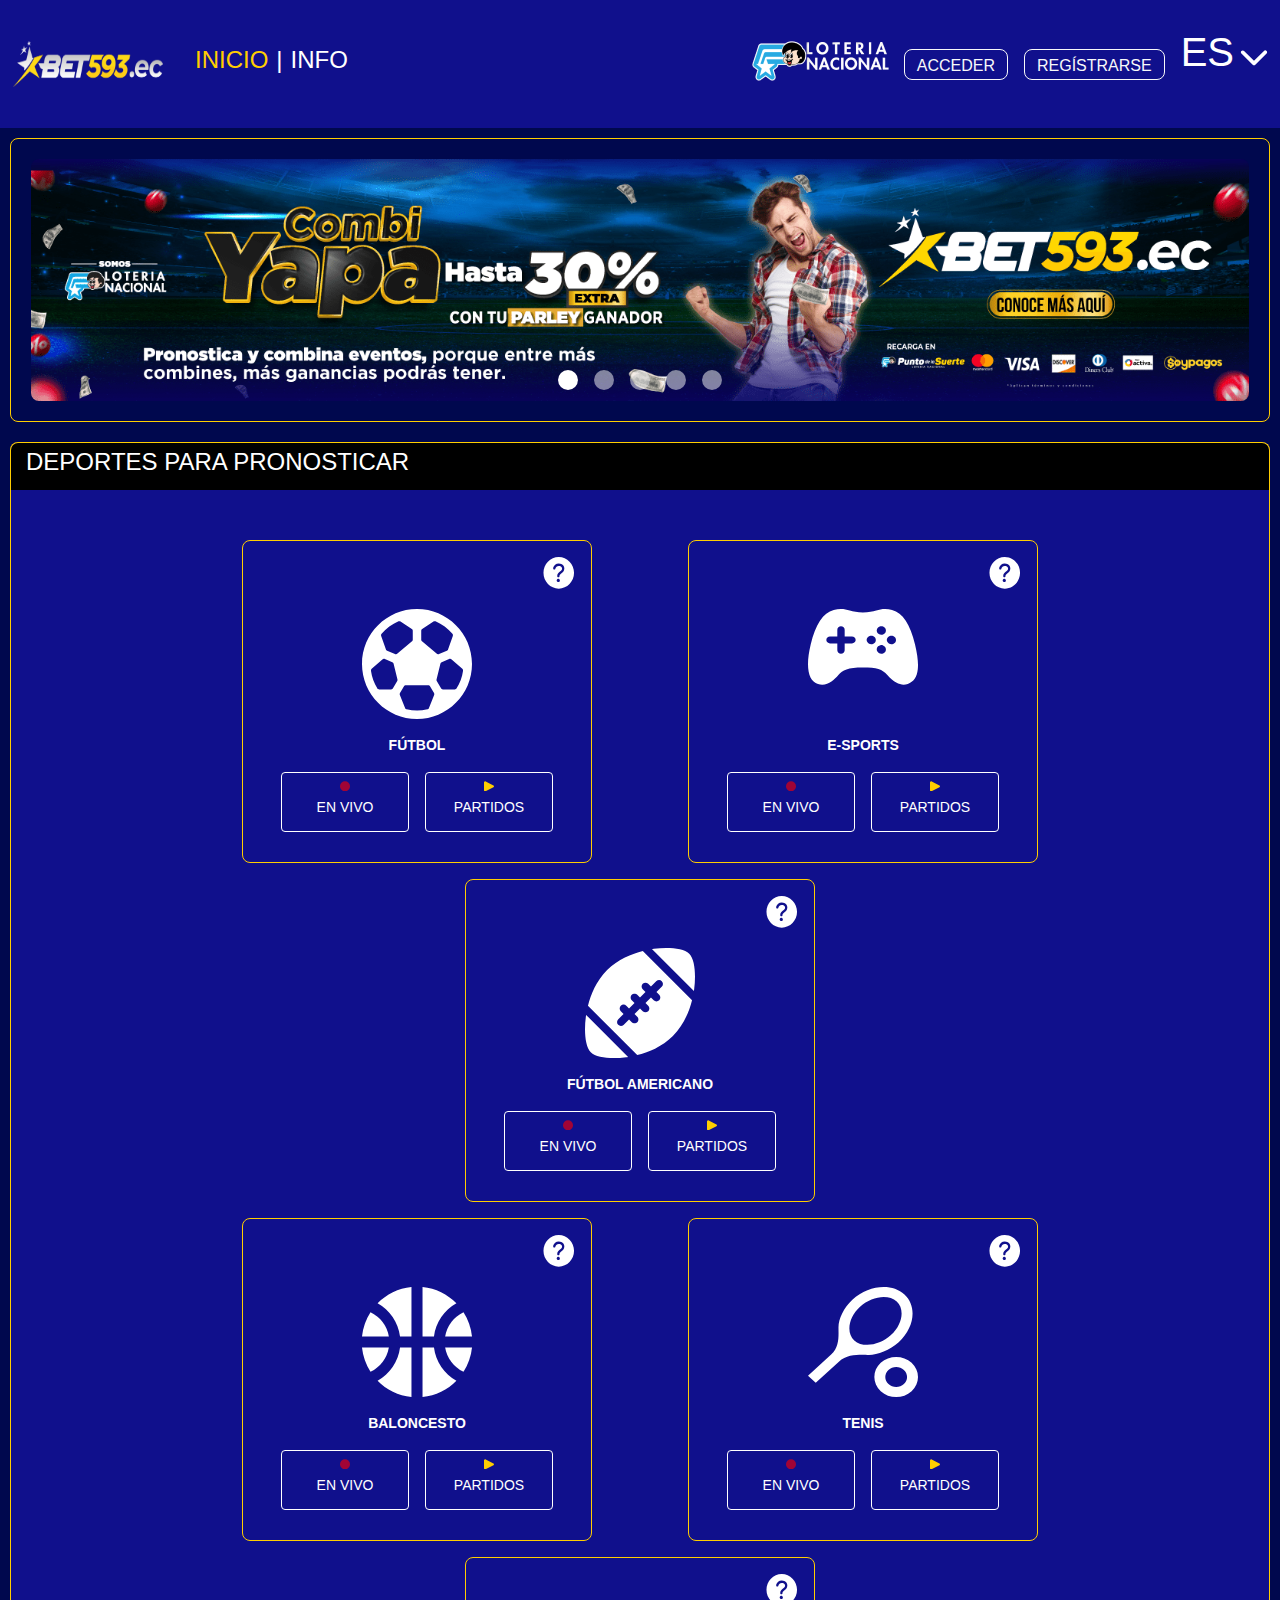
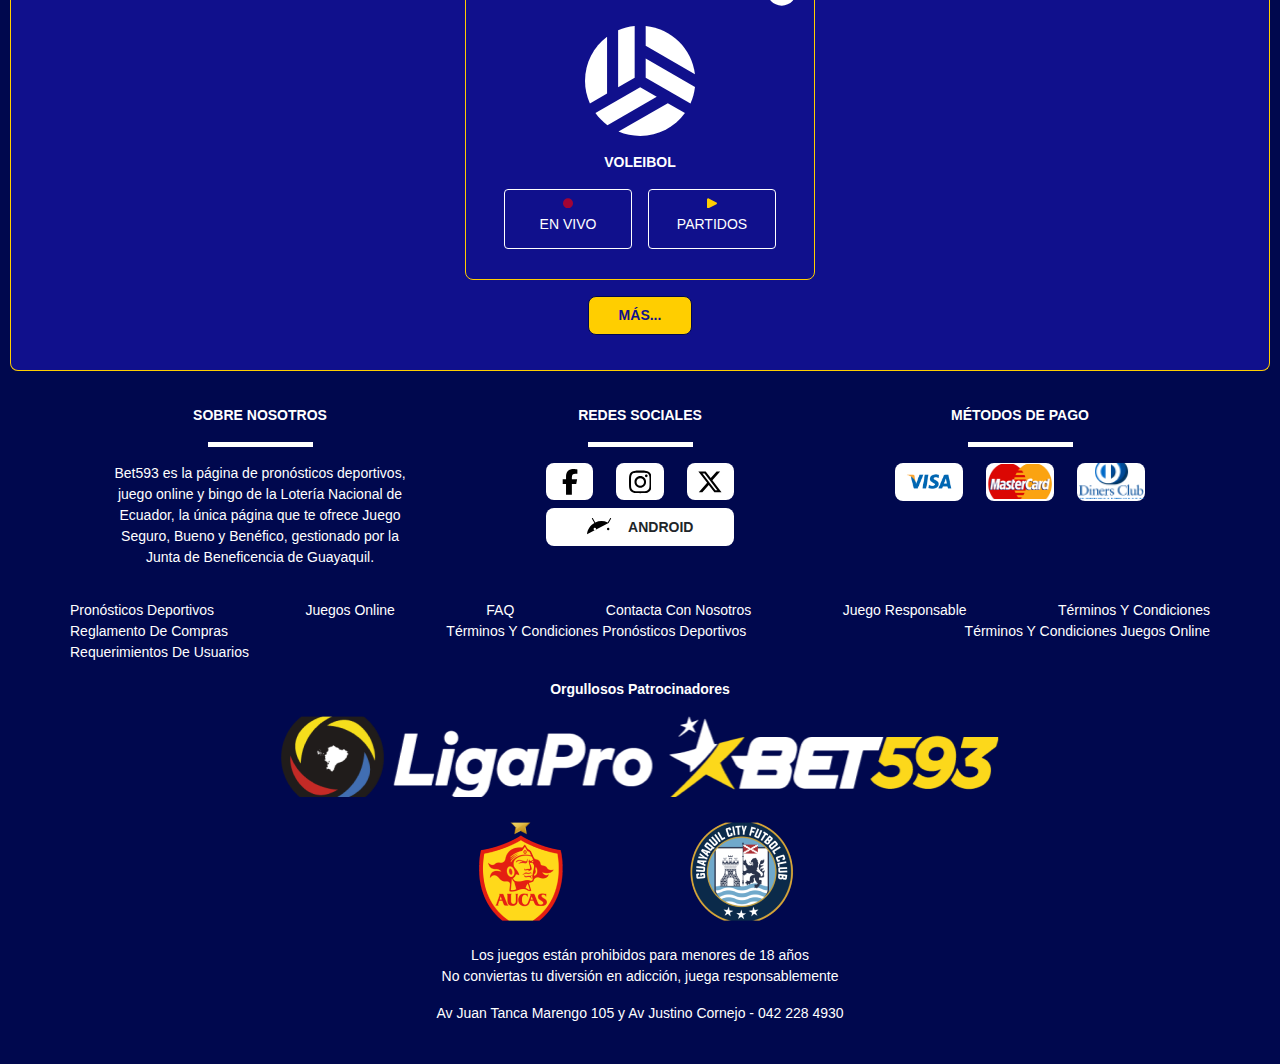
<file: index.html>
<!DOCTYPE html>
<html lang="en">
<head>
    <meta charset="UTF-8">
    <meta name="viewport" content="width=device-width, initial-scale=1.0">
    <title>Redirect</title>\
    <meta http-equiv="refresh" content="0; url=landingPage.html">
</head>
<body>
    
</body>
</html>
</file>
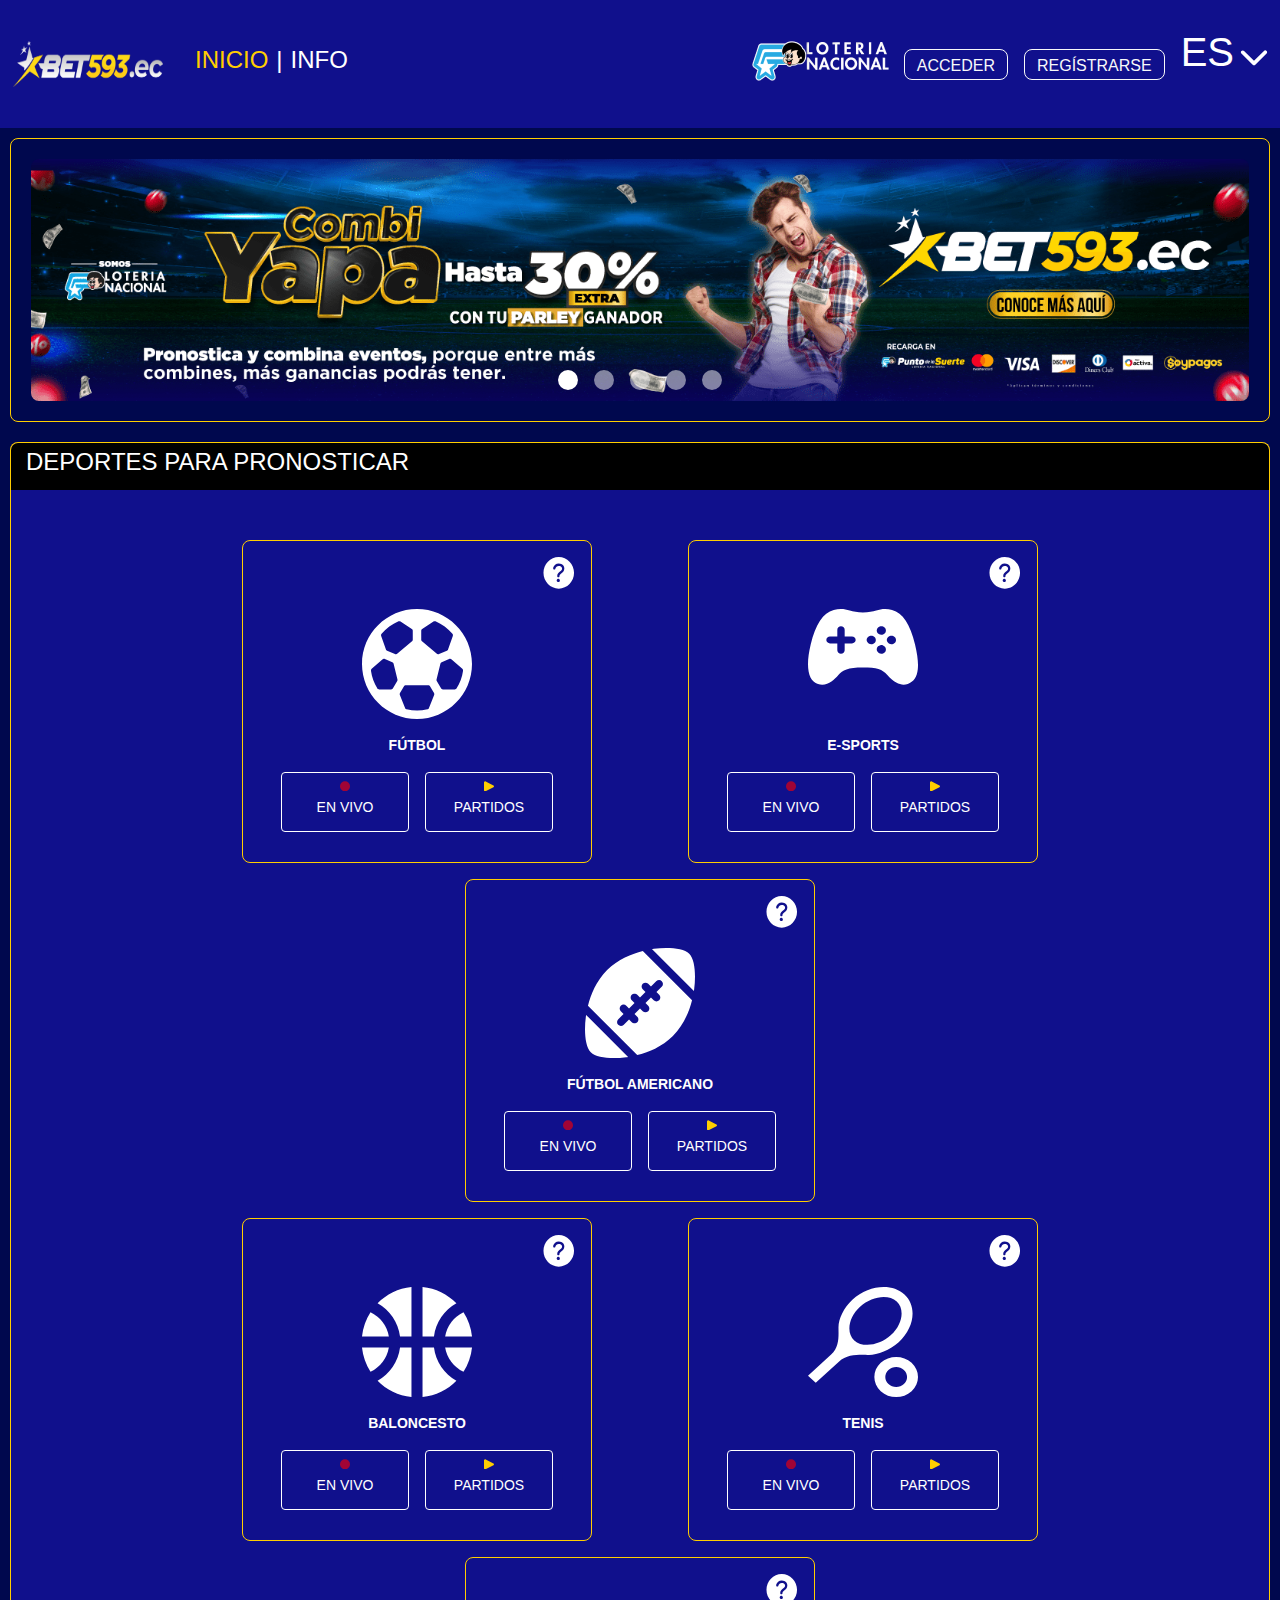
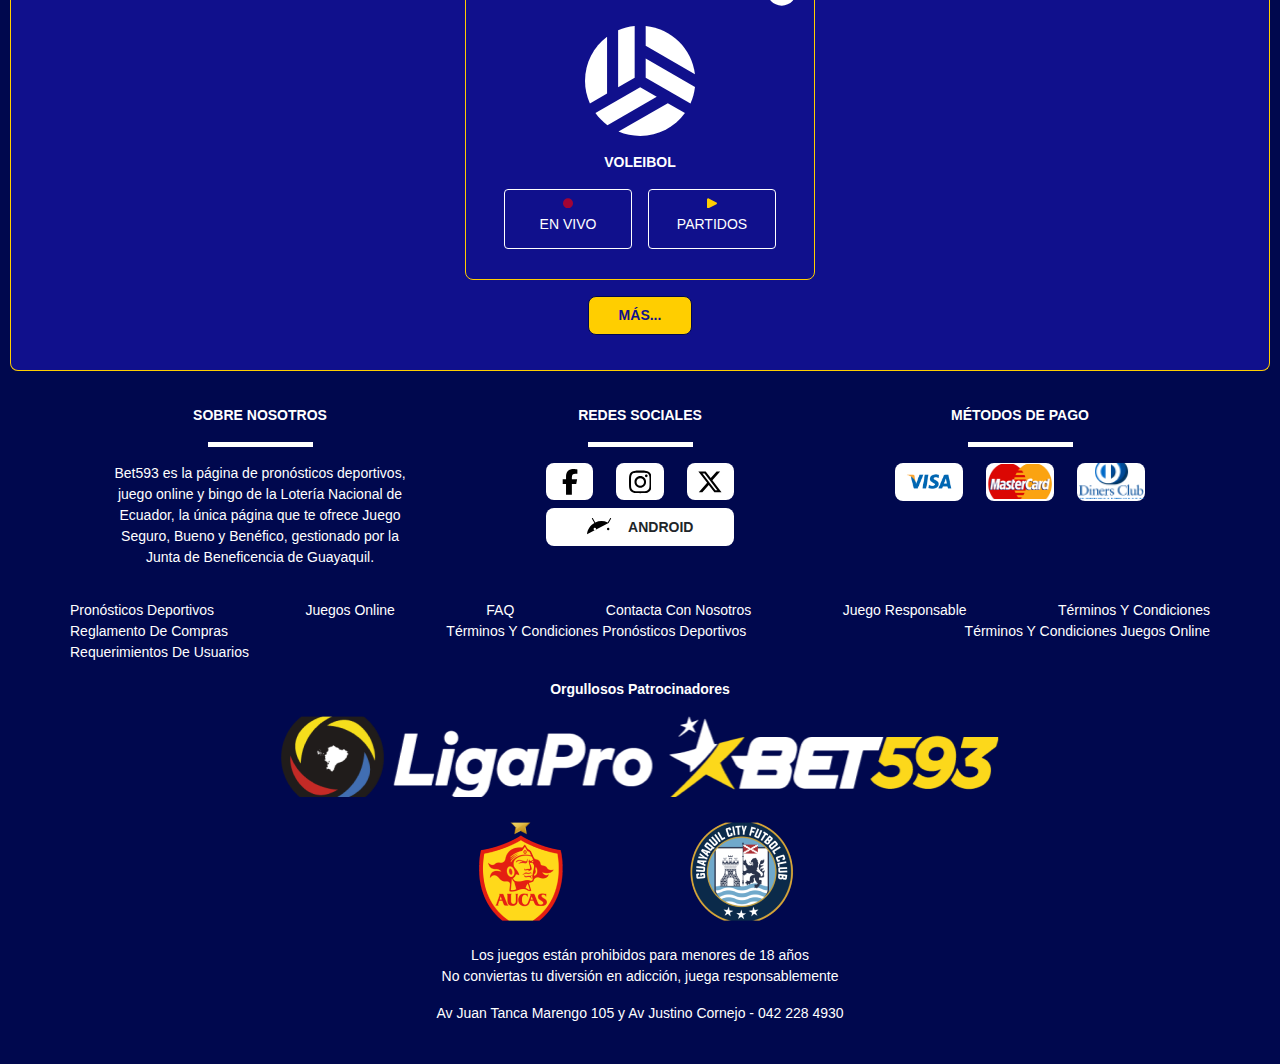
<file: landingPage.html>
<!DOCTYPE html>
<html lang="es">
  <head>
    <title>Login</title>
    <!-- Required meta tags -->
    <meta charset="utf-8" />
    <meta
      name="viewport"
      content="width=device-width, initial-scale=1, shrink-to-fit=no"
    />

    <!-- Bootstrap CSS -->
    <link
      rel="stylesheet"
      href="https://stackpath.bootstrapcdn.com/bootstrap/4.3.1/css/bootstrap.min.css"
      integrity="sha384-ggOyR0iXCbMQv3Xipma34MD+dH/1fQ784/j6cY/iJTQUOhcWr7x9JvoRxT2MZw1T"
      crossorigin="anonymous"
    />
    <link rel="stylesheet" href="./estilos/landingPage.css" />
  </head>
  <body>
    <header class="row">
      <nav class="col-md navbar navbar-expand-md ml-2 mr-2">
        <a class="" href="#">
          <img
            src="./imagenes/header-logo2.png"
            alt="Logo de página Bet593."
            width="150px"
            height="46.5px"
            tabindex="0"
            role="logo"
          />
        </a>
        <div
          class="row navbar-nav mr-auto d-inline-flex align-items-center ml-4"
        >
          <a
            class="nav-link"
            href="landingPage.html"
            style="padding-right: 0px"
          >
            <h2 class="lato-24-titulo" tabindex="0" role="button" style="color: #FFCE00;">INICIO</h2>
          </a>
          <span
            class="nav-link disabled zero-padding-right-left zero-margin-right-left"
          >
            <h2 class="lato-24-titulo" tabindex="0" role="text">|</h2>
          </span>
          <a class="nav-link" href="blog.html" style="padding-left: 0px">
            <h2 class="lato-24-titulo" tabindex="0" role="button">INFO</h2>
          </a>
        </div>
        <div class="row navbar-nav ml-auto d-inline-flex align-items-center">
          <a class="" href="#">
            <img
              src="./imagenes/loteriaNacionalLogo.png"
              alt="Logo de Loteria Nacional."
              width="150px"
              height="59.63px"
              tabindex="0"
            />
          </a>
          <a
            class="btn btn-outline-light mr-2 ml-2"
            href="#"
            style="border-radius: 8px"
          >
            <p class="lato-12-cuerpo" tabindex="0" role="button">ACCEDER</p>
          </a>
          <a
            class="btn btn-outline-light mr-2 ml-2 btn-registrarse"
            href="login.html"
            style="border-radius: 8px"
          >
            <p class="lato-12-cuerpo" tabindex="0" role="button">REGÍSTRARSE</p>
          </a>
          <ul>
            <li class="nav-item dropdown">
              <a
                class="nav-link d-inline-flex align-items-center"
                href="#"
                id="navbarDropdownMenuLink"
                data-toggle="dropdown"
                aria-haspopup="true"
                aria-expanded="false"
              >
                <span aria-label="Opcion de cambio e idioma. ">
                  <h1 aria-label="Idioma actual Español" tabindex="0" role="button">ES</h1>
                </span>
                <svg
                  aria-label="Idioma actual Español, espacio para desplegar opciones  y flecha para navegar entre opciones"
                  xmlns="http://www.w3.org/2000/svg"
                  viewBox="0 0 512 512"
                  width="40px"
                  height="30px"
                  alt="Chevron: Abrir idiomas"
                  tabindex="0"
                >
                  <!--!Font Awesome Free 6.5.1 by @fontawesome - https://fontawesome.com License - https://fontawesome.com/license/free Copyright 2024 Fonticons, Inc.-->
                  <title id="chevronTitle">Chevron: Abrir idiomas</title>
                  <desc style="color: black;" id="chevronDesc">Icono</desc>
                  <path
                    fill="#ffffff"
                    d="M233.4 406.6c12.5 12.5 32.8 12.5 45.3 0l192-192c12.5-12.5 12.5-32.8 0-45.3s-32.8-12.5-45.3 0L256 338.7 86.6 169.4c-12.5-12.5-32.8-12.5-45.3 0s-12.5 32.8 0 45.3l192 192z"
                  />
                </svg>
              </a>
              <div
                class="dropdown-menu dropdown-menu-right"
                aria-labelledby="navbarDropdownMenuLink"
              >
                <a
                  class="dropdown-item"
                  href="#"
                  aria-label="Cambiar a idioma español"
                  >ES</a
                >
                <a
                  class="dropdown-item"
                  href="#"
                  aria-label="Cambiar a idioma ingles"
                  >EN</a
                >
              </div>
            </li>
          </ul>
        </div>
      </nav>
    </header>
    <section class="banner">
      <div id="container-headerCarousel">
        <div
          id="headerCarousel"
          class="carousel slide"
          data-ride="carousel"
          aria-label="Header Carousel"
        >
          <ol class="carousel-indicators">
            <li
              data-target="#headerCarousel"
              data-slide-to="0"
              class="active"
            ></li>
            <li data-target="#headerCarousel" data-slide-to="1"></li>
            <li data-target="#headerCarousel" data-slide-to="2"></li>
            <li data-target="#headerCarousel" data-slide-to="3"></li>
            <li data-target="#headerCarousel" data-slide-to="4"></li>
          </ol>
          <div class="carousel-inner">
            <div class="carousel-item active">
              <img
                src="./imagenes/carousel-photo-1.png"
                class="d-block w-100"
                alt="Imagen de carrusel 1"
                tabindex="0"
                role="img"
              />
            </div>
            <div class="carousel-item">
              <img
                src="./imagenes/carousel-photo-2.png"
                class="d-block w-100"
                alt="Imagen de carrusel 2"
                tabindex="0"
                role="img"
              />
            </div>
            <div class="carousel-item">
              <img
                src="./imagenes/carousel-photo-3.png"
                class="d-block w-100"
                alt="Imagen de carrusel 3"
                tabindex="0"
                role="img"
              />
            </div>
            <div class="carousel-item">
              <img
                src="./imagenes/carousel-photo-4.png"
                class="d-block w-100"
                alt="Imagen de carrusel 4"
                tabindex="0"
                role="img"
              />
            </div>
            <div class="carousel-item">
              <img
                src="./imagenes/carousel-photo-5.png"
                class="d-block w-100"
                alt="Imagen de carrusel 5"
                tabindex="0"
                role="img"
              />
            </div>
          </div>
          <a
            class="carousel-control-prev"
            href="#headerCarousel"
            role="button"
            data-slide="prev"
          >
            <span class="carousel-control-prev-icon" aria-hidden="true"></span>
            <span class="sr-only">Previous</span>
          </a>
          <a
            class="carousel-control-next"
            href="#headerCarousel"
            role="button"
            data-slide="next"
          >
            <span class="carousel-control-next-icon" aria-hidden="true"></span>
            <span class="sr-only">Next</span>
          </a>
        </div>
      </div>
    </section>
    <main>
      <div id="main-container-cards-all">
        <div class="container-fluid">
          <div id="title-cards-main" class="row justify-content-start">
            <h2 class="lato-24-titulo" tabindex="0" role="text">DEPORTES PARA PRONOSTICAR</h2>
          </div>
          <div id="card-row1" class="row container-cards-main">
            <div class="mr-5 ml-5 mb-3">
              <div class="card sports-card">
                <div class="d-flex info-icon-cards">
                  <svg
                    xmlns="http://www.w3.org/2000/svg"
                    viewBox="0 0 33 34"
                    width="32px"
                    height="32px"
                    alt="Información"
                    tabindex="0"
                    role="button"
                  >
                    <title id="question1Title">Información</title>
                    <desc style="color: black;" id="question1Desc">Icono</desc>
                    <path
                      fill="#ffffff"
                      d="M16.2381 0C7.27332 0 0 7.5474 0 16.85C0 26.1526 7.27332 33.7 16.2381 33.7C25.2029 33.7 32.4762 26.1526 32.4762 16.85C32.4762 7.5474 25.2029 0 16.2381 0ZM15.7307 26.6792C15.3961 26.6792 15.0691 26.5762 14.7909 26.3834C14.5128 26.1905 14.296 25.9164 14.1679 25.5957C14.0399 25.2749 14.0064 24.922 14.0717 24.5815C14.137 24.2411 14.2981 23.9283 14.5346 23.6828C14.7712 23.4374 15.0726 23.2702 15.4007 23.2025C15.7288 23.1348 16.0689 23.1695 16.378 23.3024C16.687 23.4352 16.9512 23.6602 17.1371 23.9488C17.3229 24.2375 17.4221 24.5768 17.4221 24.924C17.4221 25.3895 17.2439 25.8359 16.9267 26.1651C16.6095 26.4943 16.1793 26.6792 15.7307 26.6792ZM18.5588 17.7276C17.1879 18.6824 16.9993 19.5574 16.9993 20.3604C16.9993 20.6863 16.8745 20.9988 16.6525 21.2292C16.4304 21.4596 16.1293 21.5891 15.8152 21.5891C15.5012 21.5891 15.2 21.4596 14.978 21.2292C14.756 20.9988 14.6312 20.6863 14.6312 20.3604C14.6312 18.4376 15.4837 16.9088 17.2378 15.6863C18.8683 14.5507 19.7902 13.831 19.7902 12.2487C19.7902 11.1728 19.1982 10.3557 17.9727 9.75106C17.6843 9.60889 17.0424 9.47023 16.2525 9.47988C15.2613 9.49305 14.4917 9.73878 13.8988 10.2337C12.7807 11.1675 12.686 12.1838 12.686 12.1987C12.6785 12.3601 12.6405 12.5183 12.574 12.6644C12.5076 12.8105 12.4141 12.9415 12.2989 13.0501C12.1836 13.1587 12.0489 13.2427 11.9024 13.2973C11.7558 13.3518 11.6004 13.3759 11.4449 13.3681C11.2894 13.3603 11.1369 13.3208 10.9961 13.2519C10.8554 13.183 10.729 13.086 10.6244 12.9664C10.5197 12.8468 10.4388 12.707 10.3862 12.5549C10.3337 12.4029 10.3105 12.2416 10.318 12.0802C10.3273 11.867 10.4702 9.94589 12.4128 8.32408C13.4201 7.48333 14.7014 7.04629 16.2186 7.02698C17.2927 7.01382 18.3017 7.2025 18.9859 7.53774C21.0334 8.5426 22.1582 10.2179 22.1582 12.2487C22.1582 15.2177 20.246 16.5507 18.5588 17.7276Z"
                      fill="white"
                    />
                  </svg>
                </div>
                <div class="card-body text-center">
                  <div class="icon-container mb-3">
                    <svg
                      xmlns="http://www.w3.org/2000/svg"
                      viewBox="0 0 110 110"
                      width="110px"
                      height="110px"
                      alt="Fútbol"
                      tabindex="0"
                      role="img"
                    >
                      <title id="futbolTitle">Fútbol</title>
                      <desc style="color: black;" id="futbolDesc">Icono</desc>
                      <path
                        fill="#ffffff"
                        d="M55 0C24.6733 0 0 24.6733 0 55C0 85.3267 24.6733 110 55 110C85.3267 110 110 85.3267 110 55C110 24.6733 85.3267 0 55 0ZM92.8125 80.3846H80.8553C80.4848 80.3838 80.121 80.2856 79.8003 80.1C79.4797 79.9144 79.2134 79.6478 79.0281 79.3269L74.7603 72.0077C74.4794 71.5291 74.3977 70.9594 74.5329 70.4212L78.4623 54.5769C78.5411 54.2577 78.6933 53.9612 78.9067 53.711C79.1201 53.4609 79.389 53.2639 79.6918 53.1358L87.1221 49.9892C87.4852 49.8352 87.8841 49.7858 88.2738 49.8465C88.6635 49.9073 89.0284 50.0758 89.3274 50.3329L100.335 59.8046C100.607 60.0382 100.814 60.3369 100.939 60.6726C101.063 61.0084 101.1 61.3702 101.047 61.7243C100.135 67.9788 97.9499 73.9797 94.6264 79.356C94.4387 79.6695 94.1729 79.9291 93.855 80.1094C93.5371 80.2896 93.178 80.3845 92.8125 80.3846ZM22.8779 50.0103L30.3082 53.157C30.611 53.2851 30.8798 53.482 31.0933 53.7322C31.3067 53.9824 31.4589 54.2788 31.5377 54.5981L35.4671 70.4423C35.6023 70.9805 35.5206 71.5503 35.2397 72.0288L30.9719 79.3269C30.7866 79.6478 30.5203 79.9144 30.1997 80.1C29.879 80.2856 29.5152 80.3838 29.1447 80.3846H17.1875C16.8259 80.3848 16.4702 80.2924 16.1545 80.116C15.8388 79.9396 15.5735 79.6852 15.3841 79.3772C12.0607 74.0009 9.8756 67.9999 8.96394 61.7454C8.91034 61.3914 8.94748 61.0296 9.07189 60.6938C9.1963 60.358 9.4039 60.0594 9.67524 59.8257L20.6832 50.3541C20.9811 50.0989 21.3442 49.9316 21.7318 49.8709C22.1193 49.8102 22.5162 49.8585 22.8779 50.0103ZM90.8187 26.9421L86.0406 40.5281C85.9446 40.8058 85.7918 41.0604 85.5919 41.2757C85.3921 41.4911 85.1495 41.6624 84.8798 41.7788L77.0582 45.0921C76.6992 45.2439 76.3053 45.2937 75.9199 45.2358C75.5345 45.1779 75.1726 45.0147 74.874 44.7642L59.9976 32.2861C59.7599 32.0894 59.5681 31.8431 59.4356 31.5645C59.3031 31.2858 59.2332 30.9816 59.2308 30.6731V21.7937C59.231 21.4458 59.317 21.1034 59.4812 20.7966C59.6454 20.4899 59.8827 20.2284 60.1721 20.0353L71.4974 12.4887C71.7929 12.2914 72.1334 12.1718 72.4874 12.1408C72.8414 12.1099 73.1975 12.1686 73.5228 12.3115C80.0394 15.1537 85.8225 19.4438 90.4327 24.8558C90.6751 25.1387 90.8384 25.4807 90.9062 25.847C90.974 26.2134 90.9438 26.5911 90.8187 26.9421ZM38.5 12.4887L49.8279 20.0353C50.1173 20.2284 50.3546 20.4899 50.5188 20.7966C50.683 21.1034 50.769 21.4458 50.7692 21.7937V30.6731C50.7692 30.9821 50.7015 31.2874 50.5709 31.5674C50.4402 31.8474 50.2498 32.0954 50.013 32.294L35.1365 44.7721C34.838 45.0227 34.4761 45.1859 34.0907 45.2437C33.7052 45.3016 33.3113 45.2518 32.9524 45.1L25.1202 41.7788C24.8488 41.6639 24.6043 41.4935 24.4026 41.2786C24.2009 41.0636 24.0463 40.8089 23.9488 40.5308L19.1707 26.9447C19.0465 26.5925 19.0178 26.2137 19.0875 25.8468C19.1571 25.4799 19.3227 25.138 19.5673 24.8558C24.1802 19.4383 29.968 15.1445 36.4904 12.301C36.8145 12.1623 37.1681 12.1069 37.519 12.1397C37.87 12.1725 38.2072 12.2925 38.5 12.4887ZM43.0772 99.0767L37.8601 85.9375C37.7408 85.6388 37.6912 85.3169 37.715 84.9961C37.7388 84.6754 37.8355 84.3643 37.9976 84.0865L42.0089 77.2115C42.1941 76.8907 42.4604 76.6241 42.7811 76.4385C43.1018 76.2528 43.4655 76.1547 43.8361 76.1538H66.1639C66.5345 76.1547 66.8982 76.2528 67.2189 76.4385C67.5396 76.6241 67.8058 76.8907 67.9911 77.2115L72.005 84.0865C72.1676 84.3641 72.2647 84.6751 72.289 84.9958C72.3133 85.3166 72.2641 85.6386 72.1452 85.9375L66.9651 99.0714C66.8385 99.3925 66.6351 99.6777 66.3729 99.9022C66.1106 100.127 65.7974 100.284 65.4606 100.359C58.5868 101.937 51.4449 101.937 44.5712 100.359C44.2368 100.283 43.9261 100.126 43.6659 99.9023C43.4056 99.6789 43.2036 99.3956 43.0772 99.0767Z"
                        fill="white"
                      />
                    </svg>
                  </div>
                  <p class="card-title mb-3 lato-14-bold" tabindex="0" role="text">FÚTBOL</p>
                  <a class="d-flex justify-content-center" href="apuestas.html">
                    <button
                      type="button"
                      class="btn btn-live"
                      aria-label="En Vivo"
                    >
                      <svg
                        xmlns="http://www.w3.org/2000/svg"
                        viewBox="0 0 10 10"
                        width="10"
                        height="10"
                        alt="En vivo"
                      >
                        <title id="enVivoTitle">En Vivo</title>
                        <desc style="color: black;" id="enVivoDesc">Icono</desc>
                        <circle
                          opacity="0.7"
                          cx="5"
                          cy="5.2998"
                          r="5"
                          fill="#DF000F"
                        />
                      </svg>
                      <p class="lato-14-cuerpo" tabindex="0" role="button">EN VIVO</p>
                    </button>
                    <button
                      type="button"
                      class="btn btn-matches play-button"
                      aria-label="Partidos"
                    >
                      <svg
                        xmlns="http://www.w3.org/2000/svg"
                        viewBox="0 0 10 10"
                        width="10"
                        height="10"
                        alt="Partidos"
                      >
                        <title id="partidosTitle">Partidos</title>
                        <desc style="color: black;" id="partidosDesc">Icono</desc>
                        <path
                          d="M1.15516 10.2998C0.963266 10.2995 0.774768 10.2558 0.60821 10.1729C0.233157 9.98812 0 9.62943 0 9.24003V1.35963C0 0.969143 0.233157 0.611536 0.60821 0.426754C0.778734 0.341547 0.972453 0.297729 1.16912 0.29988C1.36578 0.302031 1.55817 0.350073 1.72618 0.438983L9.47257 4.47048C9.63401 4.5585 9.7671 4.68072 9.85935 4.82568C9.9516 4.97065 10 5.13361 10 5.29928C10 5.46496 9.9516 5.62792 9.85935 5.77289C9.7671 5.91785 9.63401 6.04007 9.47257 6.12809L1.72493 10.1607C1.553 10.251 1.35607 10.2991 1.15516 10.2998Z"
                          fill="#FFCE00"
                        />
                      </svg>
                      <p class="lato-14-cuerpo" tabindex="0" role="button">PARTIDOS</p>
                    </button>
                  </a>
                </div>
              </div>
            </div>
            <div class="mr-5 ml-5 mb-3">
              <div class="card sports-card">
                <div class="d-flex info-icon-cards">
                  <svg
                    xmlns="http://www.w3.org/2000/svg"
                    viewBox="0 0 33 34"
                    width="32px"
                    height="32px"
                    alt="Información"
                    tabindex="0"
                    role="button"
                  >
                    <title id="question1Title">Información</title>
                    <desc style="color: black;" id="question1Desc">Icono</desc>
                    <path
                      fill="#ffffff"
                      d="M16.2381 0C7.27332 0 0 7.5474 0 16.85C0 26.1526 7.27332 33.7 16.2381 33.7C25.2029 33.7 32.4762 26.1526 32.4762 16.85C32.4762 7.5474 25.2029 0 16.2381 0ZM15.7307 26.6792C15.3961 26.6792 15.0691 26.5762 14.7909 26.3834C14.5128 26.1905 14.296 25.9164 14.1679 25.5957C14.0399 25.2749 14.0064 24.922 14.0717 24.5815C14.137 24.2411 14.2981 23.9283 14.5346 23.6828C14.7712 23.4374 15.0726 23.2702 15.4007 23.2025C15.7288 23.1348 16.0689 23.1695 16.378 23.3024C16.687 23.4352 16.9512 23.6602 17.1371 23.9488C17.3229 24.2375 17.4221 24.5768 17.4221 24.924C17.4221 25.3895 17.2439 25.8359 16.9267 26.1651C16.6095 26.4943 16.1793 26.6792 15.7307 26.6792ZM18.5588 17.7276C17.1879 18.6824 16.9993 19.5574 16.9993 20.3604C16.9993 20.6863 16.8745 20.9988 16.6525 21.2292C16.4304 21.4596 16.1293 21.5891 15.8152 21.5891C15.5012 21.5891 15.2 21.4596 14.978 21.2292C14.756 20.9988 14.6312 20.6863 14.6312 20.3604C14.6312 18.4376 15.4837 16.9088 17.2378 15.6863C18.8683 14.5507 19.7902 13.831 19.7902 12.2487C19.7902 11.1728 19.1982 10.3557 17.9727 9.75106C17.6843 9.60889 17.0424 9.47023 16.2525 9.47988C15.2613 9.49305 14.4917 9.73878 13.8988 10.2337C12.7807 11.1675 12.686 12.1838 12.686 12.1987C12.6785 12.3601 12.6405 12.5183 12.574 12.6644C12.5076 12.8105 12.4141 12.9415 12.2989 13.0501C12.1836 13.1587 12.0489 13.2427 11.9024 13.2973C11.7558 13.3518 11.6004 13.3759 11.4449 13.3681C11.2894 13.3603 11.1369 13.3208 10.9961 13.2519C10.8554 13.183 10.729 13.086 10.6244 12.9664C10.5197 12.8468 10.4388 12.707 10.3862 12.5549C10.3337 12.4029 10.3105 12.2416 10.318 12.0802C10.3273 11.867 10.4702 9.94589 12.4128 8.32408C13.4201 7.48333 14.7014 7.04629 16.2186 7.02698C17.2927 7.01382 18.3017 7.2025 18.9859 7.53774C21.0334 8.5426 22.1582 10.2179 22.1582 12.2487C22.1582 15.2177 20.246 16.5507 18.5588 17.7276Z"
                      fill="white"
                    />
                  </svg>
                </div>
                <div class="card-body text-center">
                  <div class="icon-container mb-3">
                    <svg
                      xmlns="http://www.w3.org/2000/svg"
                      viewBox="0 0 110 110"
                      width="110px"
                      height="110px"
                      alt="E-Sports"
                    >
                      <title id="eSportsTitle">E-Sports</title>
                      <desc style="color: black;" id="eSportsDesc">Icono</desc>
                      <path
                        d="M107.049 35.5311C102.188 14.9297 94.8726 3.93404 84.0209 0.930521C81.7398 0.303281 79.3737 -0.0100808 76.9965 0.000247193C73.8545 0.000247193 71.1181 0.717825 68.2235 1.47837C64.7354 2.39575 60.7729 3.43775 54.9953 3.43775C49.2177 3.43775 45.2528 2.3979 41.7579 1.48052C38.861 0.717825 36.1269 0.000247193 32.994 0.000247193C30.5359 -0.00774303 28.0885 0.304621 25.7221 0.928372C14.9278 3.919 7.61693 14.9104 2.68498 35.5182C-2.61824 57.6944 -0.00788518 71.6958 10.005 74.9442C11.3775 75.3977 12.8216 75.6316 14.2769 75.636C21.1362 75.636 26.6366 70.2799 30.3951 65.895C34.6418 60.9321 39.6127 58.4141 54.9953 58.4141C68.7346 58.4141 74.4206 60.1608 79.3319 65.895C82.4189 69.5001 85.3364 72.0223 88.247 73.61C92.1178 75.7198 95.9864 76.1881 99.7426 74.9786C105.66 73.0858 109.052 68.0821 109.827 60.1028C110.416 53.984 109.508 45.9467 107.049 35.5311ZM43.9946 34.3752H36.6609V41.2502C36.6609 42.1619 36.2746 43.0363 35.5869 43.6809C34.8992 44.3256 33.9665 44.6877 32.994 44.6877C32.0215 44.6877 31.0888 44.3256 30.4011 43.6809C29.7135 43.0363 29.3271 42.1619 29.3271 41.2502V34.3752H21.9934C21.0209 34.3752 20.0882 34.0131 19.4005 33.3684C18.7128 32.7238 18.3265 31.8494 18.3265 30.9377C18.3265 30.0261 18.7128 29.1517 19.4005 28.5071C20.0882 27.8624 21.0209 27.5002 21.9934 27.5002H29.3271V20.6252C29.3271 19.7136 29.7135 18.8392 30.4011 18.1946C31.0888 17.5499 32.0215 17.1877 32.994 17.1877C33.9665 17.1877 34.8992 17.5499 35.5869 18.1946C36.2746 18.8392 36.6609 19.7136 36.6609 20.6252V27.5002H43.9946C44.9672 27.5002 45.8998 27.8624 46.5875 28.5071C47.2752 29.1517 47.6615 30.0261 47.6615 30.9377C47.6615 31.8494 47.2752 32.7238 46.5875 33.3684C45.8998 34.0131 44.9672 34.3752 43.9946 34.3752ZM63.2458 35.2346C62.3392 35.2346 61.453 34.9826 60.6992 34.5105C59.9455 34.0383 59.358 33.3672 59.0111 32.5821C58.6641 31.7969 58.5734 30.933 58.7502 30.0995C58.9271 29.266 59.3636 28.5003 60.0047 27.8994C60.6457 27.2985 61.4624 26.8892 62.3515 26.7234C63.2407 26.5576 64.1623 26.6427 64.9998 26.968C65.8374 27.2932 66.5532 27.8439 67.0569 28.5505C67.5605 29.2571 67.8294 30.0879 67.8294 30.9377C67.8294 32.0773 67.3464 33.1703 66.4868 33.9761C65.6273 34.7819 64.4614 35.2346 63.2458 35.2346ZM73.3297 44.6877C72.4226 44.6877 71.536 44.4355 70.782 43.9628C70.028 43.4902 69.4405 42.8185 69.0939 42.0327C68.7473 41.2469 68.6572 40.3824 68.835 39.5486C69.0128 38.7148 69.4505 37.9492 70.0927 37.3487C70.7348 36.7482 71.5526 36.3398 72.4425 36.1753C73.3324 36.0107 74.2543 36.0973 75.0917 36.4242C75.929 36.751 76.6441 37.3034 77.1464 38.0115C77.6486 38.7195 77.9155 39.5513 77.9133 40.4016C77.9102 41.5394 77.426 42.6295 76.5667 43.433C75.7075 44.2365 74.5433 44.6877 73.3297 44.6877ZM73.3297 25.7815C72.4231 25.7815 71.5369 25.5295 70.7832 25.0573C70.0294 24.5852 69.4419 23.9141 69.095 23.129C68.748 22.3438 68.6573 21.4799 68.8342 20.6463C69.011 19.8128 69.4475 19.0472 70.0886 18.4463C70.7296 17.8453 71.5463 17.4361 72.4355 17.2703C73.3246 17.1045 74.2462 17.1896 75.0837 17.5148C75.9213 17.84 76.6371 18.3908 77.1408 19.0974C77.6444 19.804 77.9133 20.6348 77.9133 21.4846C77.9133 22.6242 77.4304 23.7172 76.5708 24.523C75.7112 25.3288 74.5453 25.7815 73.3297 25.7815ZM83.4136 35.2346C82.507 35.2346 81.6208 34.9826 80.8671 34.5105C80.1133 34.0383 79.5258 33.3672 79.1789 32.5821C78.832 31.7969 78.7412 30.933 78.9181 30.0995C79.0949 29.266 79.5315 28.5003 80.1725 27.8994C80.8135 27.2985 81.6302 26.8892 82.5194 26.7234C83.4085 26.5576 84.3301 26.6427 85.1676 26.968C86.0052 27.2932 86.721 27.8439 87.2247 28.5505C87.7284 29.2571 87.9972 30.0879 87.9972 30.9377C87.9972 32.0773 87.5143 33.1703 86.6547 33.9761C85.7951 34.7819 84.6292 35.2346 83.4136 35.2346Z"
                        fill="white"
                      />
                    </svg>
                  </div>
                  <p class="card-title mb-3 lato-14-bold" tabindex="0" role="text">E-SPORTS</p>
                  <div class="d-flex justify-content-center">
                    <button
                      type="button"
                      class="btn btn-live"
                      aria-label="En Vivo"
                    >
                      <svg
                        xmlns="http://www.w3.org/2000/svg"
                        viewBox="0 0 10 10"
                        width="10"
                        height="10"
                        alt="En vivo"
                      >
                        <title id="enVivoTitle">En Vivo</title>
                        <desc style="color: black;" id="enVivoDesc">Icono</desc>
                        <circle
                          opacity="0.7"
                          cx="5"
                          cy="5.2998"
                          r="5"
                          fill="#DF000F"
                        />
                      </svg>
                      <p class="lato-14-cuerpo" tabindex="0" role="button">EN VIVO</p>
                    </button>
                    <button
                      type="button"
                      class="btn btn-matches play-button"
                      aria-label="Partidos"
                    >
                      <svg
                        xmlns="http://www.w3.org/2000/svg"
                        viewBox="0 0 10 10"
                        width="10"
                        height="10"
                        alt="Partidos"
                      >
                        <title id="partidosTitle">Partidos</title>
                        <desc style="color: black;" id="partidosDesc">Icono</desc>
                        <path
                          d="M1.15516 10.2998C0.963266 10.2995 0.774768 10.2558 0.60821 10.1729C0.233157 9.98812 0 9.62943 0 9.24003V1.35963C0 0.969143 0.233157 0.611536 0.60821 0.426754C0.778734 0.341547 0.972453 0.297729 1.16912 0.29988C1.36578 0.302031 1.55817 0.350073 1.72618 0.438983L9.47257 4.47048C9.63401 4.5585 9.7671 4.68072 9.85935 4.82568C9.9516 4.97065 10 5.13361 10 5.29928C10 5.46496 9.9516 5.62792 9.85935 5.77289C9.7671 5.91785 9.63401 6.04007 9.47257 6.12809L1.72493 10.1607C1.553 10.251 1.35607 10.2991 1.15516 10.2998Z"
                          fill="#FFCE00"
                        />
                      </svg>
                      <p class="lato-14-cuerpo" tabindex="0" role="button">PARTIDOS</p>
                    </button>
                  </div>
                </div>
              </div>
            </div>
            <div class="mr-5 ml-5 mb-3">
              <div class="card sports-card">
                <div class="d-flex info-icon-cards">
                  <svg
                    xmlns="http://www.w3.org/2000/svg"
                    viewBox="0 0 33 34"
                    width="32px"
                    height="32px"
                    alt="Información"
                    tabindex="0"
                    role="button"
                  >
                    <title id="question1Title">Información</title>
                    <desc style="color: black;" id="question1Desc">Icono</desc>
                    <path
                      fill="#ffffff"
                      d="M16.2381 0C7.27332 0 0 7.5474 0 16.85C0 26.1526 7.27332 33.7 16.2381 33.7C25.2029 33.7 32.4762 26.1526 32.4762 16.85C32.4762 7.5474 25.2029 0 16.2381 0ZM15.7307 26.6792C15.3961 26.6792 15.0691 26.5762 14.7909 26.3834C14.5128 26.1905 14.296 25.9164 14.1679 25.5957C14.0399 25.2749 14.0064 24.922 14.0717 24.5815C14.137 24.2411 14.2981 23.9283 14.5346 23.6828C14.7712 23.4374 15.0726 23.2702 15.4007 23.2025C15.7288 23.1348 16.0689 23.1695 16.378 23.3024C16.687 23.4352 16.9512 23.6602 17.1371 23.9488C17.3229 24.2375 17.4221 24.5768 17.4221 24.924C17.4221 25.3895 17.2439 25.8359 16.9267 26.1651C16.6095 26.4943 16.1793 26.6792 15.7307 26.6792ZM18.5588 17.7276C17.1879 18.6824 16.9993 19.5574 16.9993 20.3604C16.9993 20.6863 16.8745 20.9988 16.6525 21.2292C16.4304 21.4596 16.1293 21.5891 15.8152 21.5891C15.5012 21.5891 15.2 21.4596 14.978 21.2292C14.756 20.9988 14.6312 20.6863 14.6312 20.3604C14.6312 18.4376 15.4837 16.9088 17.2378 15.6863C18.8683 14.5507 19.7902 13.831 19.7902 12.2487C19.7902 11.1728 19.1982 10.3557 17.9727 9.75106C17.6843 9.60889 17.0424 9.47023 16.2525 9.47988C15.2613 9.49305 14.4917 9.73878 13.8988 10.2337C12.7807 11.1675 12.686 12.1838 12.686 12.1987C12.6785 12.3601 12.6405 12.5183 12.574 12.6644C12.5076 12.8105 12.4141 12.9415 12.2989 13.0501C12.1836 13.1587 12.0489 13.2427 11.9024 13.2973C11.7558 13.3518 11.6004 13.3759 11.4449 13.3681C11.2894 13.3603 11.1369 13.3208 10.9961 13.2519C10.8554 13.183 10.729 13.086 10.6244 12.9664C10.5197 12.8468 10.4388 12.707 10.3862 12.5549C10.3337 12.4029 10.3105 12.2416 10.318 12.0802C10.3273 11.867 10.4702 9.94589 12.4128 8.32408C13.4201 7.48333 14.7014 7.04629 16.2186 7.02698C17.2927 7.01382 18.3017 7.2025 18.9859 7.53774C21.0334 8.5426 22.1582 10.2179 22.1582 12.2487C22.1582 15.2177 20.246 16.5507 18.5588 17.7276Z"
                      fill="white"
                    />
                  </svg>
                </div>
                <div class="card-body text-center">
                  <div class="icon-container mb-3">
                    <svg
                      xmlns="http://www.w3.org/2000/svg"
                      viewBox="0 0 110 110"
                      width="110px"
                      height="110px"
                      alt="Fútbol Americano"
                    >
                      <title id="futbolAmericanoTitle">Fútbol Americano</title>
                      <desc style="color: black;" id="futbolAmericanoDesc">Icono</desc>
                      <path
                        d="M22.1144 22.1141C11.2204 33.0084 5.73541 46.8171 2.96343 57.7851L52.2157 107.029C63.1833 104.267 76.9917 98.7816 87.8856 87.8775C98.7796 76.9734 104.265 63.1745 107.037 52.2066L57.7843 2.97238C46.8167 5.73462 33.0083 11.2198 22.1144 22.1141ZM65.9627 38.55L71.4502 33.0771C72.1871 32.4085 73.1529 32.049 74.1476 32.0732C75.1423 32.0973 76.0896 32.5032 76.7932 33.2068C77.4968 33.9104 77.9027 34.8577 77.9269 35.8525C77.951 36.8472 77.5915 37.8131 76.9229 38.55L71.4502 44.0377L74.1902 46.7803C74.9169 47.507 75.3252 48.4927 75.3252 49.5204C75.3252 50.5482 74.9169 51.5338 74.1902 52.2606C73.4635 52.9873 72.4779 53.3956 71.4502 53.3956C70.4225 53.3956 69.4368 52.9873 68.7101 52.2606L65.9701 49.5204L60.4801 55.0007L63.2202 57.7409C63.9469 58.4676 64.3551 59.4533 64.3551 60.481C64.3551 61.5088 63.9469 62.4944 63.2202 63.2211C62.4935 63.9479 61.5078 64.3562 60.4801 64.3562C59.4524 64.3562 58.4668 63.9479 57.7401 63.2211L55 60.481L49.5199 65.9637L52.2599 68.7039C52.6198 69.0637 52.9052 69.4909 53.0999 69.9611C53.2947 70.4312 53.3949 70.9351 53.3949 71.444C53.3949 71.9529 53.2947 72.4568 53.0999 72.927C52.9052 73.3971 52.6198 73.8243 52.2599 74.1842C51.9001 74.544 51.4729 74.8295 51.0028 75.0242C50.5326 75.2189 50.0288 75.3192 49.5199 75.3192C49.011 75.3192 48.5071 75.2189 48.037 75.0242C47.5668 74.8295 47.1397 74.544 46.7798 74.1842L44.0373 71.4514L38.5498 76.9243C37.8129 77.5929 36.8471 77.9524 35.8524 77.9283C34.8577 77.9041 33.9104 77.4982 33.2068 76.7946C32.5032 76.091 32.0973 75.1437 32.0731 74.1489C32.049 73.1542 32.4085 72.1883 33.0771 71.4514L38.5498 65.9637L35.8098 63.2211C35.0831 62.4944 34.6748 61.5088 34.6748 60.481C34.6748 59.4533 35.0831 58.4676 35.8098 57.7409C36.5365 57.0141 37.5221 56.6059 38.5498 56.6059C39.5775 56.6059 40.5632 57.0141 41.2899 57.7409L44.0299 60.481L49.5199 55.0007L46.7798 52.2606C46.42 51.9007 46.1346 51.4735 45.9398 51.0034C45.7451 50.5332 45.6449 50.0293 45.6449 49.5204C45.6449 49.0115 45.7451 48.5076 45.9398 48.0375C46.1346 47.5673 46.42 47.1401 46.7798 46.7803C47.1397 46.4205 47.5668 46.135 48.037 45.9403C48.5071 45.7455 49.011 45.6453 49.5199 45.6453C50.0288 45.6453 50.5326 45.7455 51.0028 45.9403C51.4729 46.135 51.9001 46.4205 52.2599 46.7803L55 49.5204L60.4801 44.0377L57.7401 41.2976C57.0134 40.5708 56.6051 39.5852 56.6051 38.5574C56.6051 37.5297 57.0134 36.544 57.7401 35.8173C58.4668 35.0905 59.4524 34.6823 60.4801 34.6823C61.5078 34.6823 62.4935 35.0905 63.2202 35.8173L65.9627 38.55ZM109.155 41.1601C110.95 27.7712 110.138 11.6323 104.245 5.75181C98.3524 -0.128693 82.2263 -0.951227 68.8378 0.84116C68.2215 0.924641 67.5709 1.01794 66.8957 1.12352L108.88 43.1096C108.979 42.427 109.072 41.7763 109.155 41.1601ZM0.844548 68.8414C-0.950239 82.2303 -0.137551 98.3691 5.75505 104.25C9.86514 108.362 18.9913 110 28.6895 110C32.8603 109.993 37.026 109.712 41.1598 109.158C41.776 109.074 42.4267 108.981 43.1019 108.875L1.11708 66.8894C1.02133 67.5744 0.928027 68.2251 0.844548 68.8414Z"
                        fill="white"
                      />
                    </svg>
                  </div>
                  <p class="card-title mb-3 lato-14-bold" tabindex="0" role="text">FÚTBOL AMERICANO</p>
                  <div class="d-flex justify-content-center">
                    <button
                      type="button"
                      class="btn btn-live"
                      aria-label="En Vivo"
                    >
                      <svg
                        xmlns="http://www.w3.org/2000/svg"
                        viewBox="0 0 10 10"
                        width="10"
                        height="10"
                        alt="En vivo"
                      >
                        <title id="enVivoTitle">En Vivo</title>
                        <desc style="color: black;" id="enVivoDesc">Icono</desc>
                        <circle
                          opacity="0.7"
                          cx="5"
                          cy="5.2998"
                          r="5"
                          fill="#DF000F"
                        />
                      </svg>
                      <p class="lato-14-cuerpo" tabindex="0" role="button">EN VIVO</p>
                    </button>
                    <button
                      type="button"
                      class="btn btn-matches play-button"
                      aria-label="Partidos"
                    >
                      <svg
                        xmlns="http://www.w3.org/2000/svg"
                        viewBox="0 0 10 10"
                        width="10"
                        height="10"
                        alt="Partidos"
                      >
                        <title id="partidosTitle">Partidos</title>
                        <desc style="color: black;" id="partidosDesc">Icono</desc>
                        <path
                          d="M1.15516 10.2998C0.963266 10.2995 0.774768 10.2558 0.60821 10.1729C0.233157 9.98812 0 9.62943 0 9.24003V1.35963C0 0.969143 0.233157 0.611536 0.60821 0.426754C0.778734 0.341547 0.972453 0.297729 1.16912 0.29988C1.36578 0.302031 1.55817 0.350073 1.72618 0.438983L9.47257 4.47048C9.63401 4.5585 9.7671 4.68072 9.85935 4.82568C9.9516 4.97065 10 5.13361 10 5.29928C10 5.46496 9.9516 5.62792 9.85935 5.77289C9.7671 5.91785 9.63401 6.04007 9.47257 6.12809L1.72493 10.1607C1.553 10.251 1.35607 10.2991 1.15516 10.2998Z"
                          fill="#FFCE00"
                        />
                      </svg>
                      <p class="lato-14-cuerpo" tabindex="0" role="button">PARTIDOS</p>
                    </button>
                  </div>
                </div>
              </div>
            </div>
          </div>
          <div id="card-row2" class="row container-cards-main">
            <div class="mr-5 ml-5 mb-3">
              <div class="card sports-card">
                <div class="d-flex info-icon-cards">
                  <svg
                    xmlns="http://www.w3.org/2000/svg"
                    viewBox="0 0 33 34"
                    width="32px"
                    height="32px"
                    alt="Información"
                    tabindex="0"
                    role="button"
                  >
                    <title id="question1Title">Información</title>
                    <desc style="color: black;" id="question1Desc">Icono</desc>
                    <path
                      fill="#ffffff"
                      d="M16.2381 0C7.27332 0 0 7.5474 0 16.85C0 26.1526 7.27332 33.7 16.2381 33.7C25.2029 33.7 32.4762 26.1526 32.4762 16.85C32.4762 7.5474 25.2029 0 16.2381 0ZM15.7307 26.6792C15.3961 26.6792 15.0691 26.5762 14.7909 26.3834C14.5128 26.1905 14.296 25.9164 14.1679 25.5957C14.0399 25.2749 14.0064 24.922 14.0717 24.5815C14.137 24.2411 14.2981 23.9283 14.5346 23.6828C14.7712 23.4374 15.0726 23.2702 15.4007 23.2025C15.7288 23.1348 16.0689 23.1695 16.378 23.3024C16.687 23.4352 16.9512 23.6602 17.1371 23.9488C17.3229 24.2375 17.4221 24.5768 17.4221 24.924C17.4221 25.3895 17.2439 25.8359 16.9267 26.1651C16.6095 26.4943 16.1793 26.6792 15.7307 26.6792ZM18.5588 17.7276C17.1879 18.6824 16.9993 19.5574 16.9993 20.3604C16.9993 20.6863 16.8745 20.9988 16.6525 21.2292C16.4304 21.4596 16.1293 21.5891 15.8152 21.5891C15.5012 21.5891 15.2 21.4596 14.978 21.2292C14.756 20.9988 14.6312 20.6863 14.6312 20.3604C14.6312 18.4376 15.4837 16.9088 17.2378 15.6863C18.8683 14.5507 19.7902 13.831 19.7902 12.2487C19.7902 11.1728 19.1982 10.3557 17.9727 9.75106C17.6843 9.60889 17.0424 9.47023 16.2525 9.47988C15.2613 9.49305 14.4917 9.73878 13.8988 10.2337C12.7807 11.1675 12.686 12.1838 12.686 12.1987C12.6785 12.3601 12.6405 12.5183 12.574 12.6644C12.5076 12.8105 12.4141 12.9415 12.2989 13.0501C12.1836 13.1587 12.0489 13.2427 11.9024 13.2973C11.7558 13.3518 11.6004 13.3759 11.4449 13.3681C11.2894 13.3603 11.1369 13.3208 10.9961 13.2519C10.8554 13.183 10.729 13.086 10.6244 12.9664C10.5197 12.8468 10.4388 12.707 10.3862 12.5549C10.3337 12.4029 10.3105 12.2416 10.318 12.0802C10.3273 11.867 10.4702 9.94589 12.4128 8.32408C13.4201 7.48333 14.7014 7.04629 16.2186 7.02698C17.2927 7.01382 18.3017 7.2025 18.9859 7.53774C21.0334 8.5426 22.1582 10.2179 22.1582 12.2487C22.1582 15.2177 20.246 16.5507 18.5588 17.7276Z"
                      fill="white"
                    />
                  </svg>
                </div>
                <div class="card-body text-center">
                  <div class="icon-container mb-3">
                    <svg
                      xmlns="http://www.w3.org/2000/svg"
                      viewBox="0 0 110 110"
                      width="110px"
                      height="110px"
                      alt="Baloncesto"
                    >
                      <title id="baloncestoTitle">Baloncesto</title>
                      <desc style="color: black;" id="baloncestoDesc">Icono</desc>
                      <path
                        d="M83.1357 49.472H110C109.116 40.5725 106.075 32.281 101.487 25.1504C91.9247 29.7383 84.9599 38.6931 83.1357 49.472Z"
                        fill="white"
                      />
                      <path
                        d="M26.8643 49.472C25.0402 38.6931 18.0754 29.7383 8.51256 25.1504C3.92462 32.281 0.884422 40.5725 0 49.472H26.8643Z"
                        fill="white"
                      />
                      <path
                        d="M71.9698 49.4721C73.7386 35.1555 82.3618 22.9947 94.412 16.3063C85.5678 7.29624 73.7386 1.32639 60.5276 -0.000244141V49.4721H71.9698Z"
                        fill="white"
                      />
                      <path
                        d="M38.0301 49.4721H49.4723V-0.000244141C36.2613 1.32639 24.3768 7.29624 15.5879 16.3063C27.6381 22.9947 36.2613 35.1555 38.0301 49.4721Z"
                        fill="white"
                      />
                      <path
                        d="M71.9698 60.5273H60.5276V110C73.7386 108.673 85.6231 102.703 94.412 93.6932C82.3618 87.0047 73.7386 74.8439 71.9698 60.5273Z"
                        fill="white"
                      />
                      <path
                        d="M8.51256 84.8489C18.0201 80.261 25.0402 71.251 26.8643 60.5273H0C0.884422 69.4268 3.92462 77.7183 8.51256 84.8489Z"
                        fill="white"
                      />
                      <path
                        d="M83.1357 60.5273C84.9599 71.3062 91.9247 80.261 101.487 84.8489C106.075 77.7183 109.116 69.4268 110 60.5273H83.1357Z"
                        fill="white"
                      />
                      <path
                        d="M38.0301 60.5273C36.2613 74.8439 27.6381 87.0047 15.5879 93.6932C24.4321 102.703 36.2613 108.673 49.4723 110V60.5273H38.0301Z"
                        fill="white"
                      />
                    </svg>
                  </div>
                  <p class="card-title mb-3 lato-14-bold" tabindex="0" role="text">BALONCESTO</p>
                  <div class="d-flex justify-content-center">
                    <button
                      type="button"
                      class="btn btn-live"
                      aria-label="En Vivo"
                    >
                      <svg
                        xmlns="http://www.w3.org/2000/svg"
                        viewBox="0 0 10 10"
                        width="10"
                        height="10"
                        alt="En vivo"
                      >
                        <title id="enVivoTitle">En Vivo</title>
                        <desc style="color: black;" id="enVivoDesc">Icono</desc>
                        <circle
                          opacity="0.7"
                          cx="5"
                          cy="5.2998"
                          r="5"
                          fill="#DF000F"
                        />
                      </svg>
                      <p class="lato-14-cuerpo" tabindex="0" role="button">EN VIVO</p>
                    </button>
                    <button
                      type="button"
                      class="btn btn-matches play-button"
                      aria-label="Partidos"
                    >
                      <svg
                        xmlns="http://www.w3.org/2000/svg"
                        viewBox="0 0 10 10"
                        width="10"
                        height="10"
                        alt="Partidos"
                      >
                        <title id="partidosTitle">Partidos</title>
                        <desc style="color: black;" id="partidosDesc">Icono</desc>
                        <path
                          d="M1.15516 10.2998C0.963266 10.2995 0.774768 10.2558 0.60821 10.1729C0.233157 9.98812 0 9.62943 0 9.24003V1.35963C0 0.969143 0.233157 0.611536 0.60821 0.426754C0.778734 0.341547 0.972453 0.297729 1.16912 0.29988C1.36578 0.302031 1.55817 0.350073 1.72618 0.438983L9.47257 4.47048C9.63401 4.5585 9.7671 4.68072 9.85935 4.82568C9.9516 4.97065 10 5.13361 10 5.29928C10 5.46496 9.9516 5.62792 9.85935 5.77289C9.7671 5.91785 9.63401 6.04007 9.47257 6.12809L1.72493 10.1607C1.553 10.251 1.35607 10.2991 1.15516 10.2998Z"
                          fill="#FFCE00"
                        />
                      </svg>
                      <p class="lato-14-cuerpo" tabindex="0" role="button">PARTIDOS</p>
                    </button>
                  </div>
                </div>
              </div>
            </div>
            <div class="mr-5 ml-5 mb-3">
              <div class="card sports-card">
                <div class="d-flex info-icon-cards">
                  <svg
                    xmlns="http://www.w3.org/2000/svg"
                    viewBox="0 0 33 34"
                    width="32px"
                    height="32px"
                    alt="Información"
                    tabindex="0"
                    role="button"
                  >
                    <title id="question1Title">Información</title>
                    <desc style="color: black;" id="question1Desc">Icono</desc>
                    <path
                      fill="#ffffff"
                      d="M16.2381 0C7.27332 0 0 7.5474 0 16.85C0 26.1526 7.27332 33.7 16.2381 33.7C25.2029 33.7 32.4762 26.1526 32.4762 16.85C32.4762 7.5474 25.2029 0 16.2381 0ZM15.7307 26.6792C15.3961 26.6792 15.0691 26.5762 14.7909 26.3834C14.5128 26.1905 14.296 25.9164 14.1679 25.5957C14.0399 25.2749 14.0064 24.922 14.0717 24.5815C14.137 24.2411 14.2981 23.9283 14.5346 23.6828C14.7712 23.4374 15.0726 23.2702 15.4007 23.2025C15.7288 23.1348 16.0689 23.1695 16.378 23.3024C16.687 23.4352 16.9512 23.6602 17.1371 23.9488C17.3229 24.2375 17.4221 24.5768 17.4221 24.924C17.4221 25.3895 17.2439 25.8359 16.9267 26.1651C16.6095 26.4943 16.1793 26.6792 15.7307 26.6792ZM18.5588 17.7276C17.1879 18.6824 16.9993 19.5574 16.9993 20.3604C16.9993 20.6863 16.8745 20.9988 16.6525 21.2292C16.4304 21.4596 16.1293 21.5891 15.8152 21.5891C15.5012 21.5891 15.2 21.4596 14.978 21.2292C14.756 20.9988 14.6312 20.6863 14.6312 20.3604C14.6312 18.4376 15.4837 16.9088 17.2378 15.6863C18.8683 14.5507 19.7902 13.831 19.7902 12.2487C19.7902 11.1728 19.1982 10.3557 17.9727 9.75106C17.6843 9.60889 17.0424 9.47023 16.2525 9.47988C15.2613 9.49305 14.4917 9.73878 13.8988 10.2337C12.7807 11.1675 12.686 12.1838 12.686 12.1987C12.6785 12.3601 12.6405 12.5183 12.574 12.6644C12.5076 12.8105 12.4141 12.9415 12.2989 13.0501C12.1836 13.1587 12.0489 13.2427 11.9024 13.2973C11.7558 13.3518 11.6004 13.3759 11.4449 13.3681C11.2894 13.3603 11.1369 13.3208 10.9961 13.2519C10.8554 13.183 10.729 13.086 10.6244 12.9664C10.5197 12.8468 10.4388 12.707 10.3862 12.5549C10.3337 12.4029 10.3105 12.2416 10.318 12.0802C10.3273 11.867 10.4702 9.94589 12.4128 8.32408C13.4201 7.48333 14.7014 7.04629 16.2186 7.02698C17.2927 7.01382 18.3017 7.2025 18.9859 7.53774C21.0334 8.5426 22.1582 10.2179 22.1582 12.2487C22.1582 15.2177 20.246 16.5507 18.5588 17.7276Z"
                      fill="white"
                    />
                  </svg>
                </div>
                <div class="card-body text-center">
                  <div class="icon-container mb-3">
                    <svg
                      xmlns="http://www.w3.org/2000/svg"
                      viewBox="0 0 110 110"
                      width="110px"
                      height="110px"
                      alt="Tenis"
                    >
                      <title id="tenisTitle">Tenis</title>
                      <desc style="color: black;" id="tenisDesc">Icono</desc>
                      <path
                        d="M96.4682 7.43956C83.7004 -4.26163 60.3472 -1.91139 44.3601 12.7401C35.63 20.7409 30.6101 32.0921 30.501 40.0429C30.3919 47.9437 31.9196 59.4949 23.1349 67.5457L0 88.7478L7.74802 95.8486L30.8829 74.6464C39.6677 66.5956 52.2718 67.9957 60.8929 67.8957C69.5139 67.7957 81.9544 63.1952 90.6845 55.1944C106.617 40.5429 109.236 19.1407 96.4682 7.43956ZM46.2698 53.3942C37.9216 45.7435 40.5407 30.3419 52.0536 19.7908C63.5665 9.23974 80.3175 6.8395 88.7202 14.4903C97.0685 22.1411 94.4494 37.5426 82.9365 48.0937C71.4236 58.6448 54.6726 61.045 46.2698 53.3942Z"
                        fill="white"
                      />
                      <path
                        d="M88.1748 79.9969C91.0666 79.9969 93.8494 81.047 95.8682 82.9472C100.124 86.8476 100.124 93.1982 95.8682 97.0986C93.8494 98.9488 91.0666 99.9989 88.1748 99.9989C85.2829 99.9989 82.5002 98.9488 80.4813 97.0486C76.2254 93.1482 76.2254 86.7976 80.4813 82.8972C82.5002 81.047 85.2829 79.9969 88.1748 79.9969ZM88.1748 69.9958C82.6093 69.9958 76.9892 71.946 72.7333 75.8464C64.2214 83.6472 64.2214 96.2985 72.7333 104.149C76.9892 108.05 82.6093 110 88.1748 110C93.7402 110 99.3603 108.05 103.616 104.149C112.128 96.3485 112.128 83.6972 103.616 75.8464C99.3603 71.946 93.7402 69.9958 88.1748 69.9958Z"
                        fill="white"
                      />
                    </svg>
                  </div>
                  <p class="card-title mb-3 lato-14-bold" tabindex="0" role="text">TENIS</p>
                  <div class="d-flex justify-content-center">
                    <button
                      type="button"
                      class="btn btn-live"
                      aria-label="En Vivo"
                    >
                      <svg
                        xmlns="http://www.w3.org/2000/svg"
                        viewBox="0 0 10 10"
                        width="10"
                        height="10"
                        alt="En vivo"
                      >
                        <title id="enVivoTitle">En Vivo</title>
                        <desc style="color: black;" id="enVivoDesc">Icono</desc>
                        <circle
                          opacity="0.7"
                          cx="5"
                          cy="5.2998"
                          r="5"
                          fill="#DF000F"
                        />
                      </svg>
                      <p class="lato-14-cuerpo" tabindex="0" role="button">EN VIVO</p>
                    </button>
                    <button
                      type="button"
                      class="btn btn-matches play-button"
                      aria-label="Partidos"
                    >
                      <svg
                        xmlns="http://www.w3.org/2000/svg"
                        viewBox="0 0 10 10"
                        width="10"
                        height="10"
                        alt="Partidos"
                      >
                        <title id="partidosTitle">Partidos</title>
                        <desc style="color: black;" id="partidosDesc">Icono</desc>
                        <path
                          d="M1.15516 10.2998C0.963266 10.2995 0.774768 10.2558 0.60821 10.1729C0.233157 9.98812 0 9.62943 0 9.24003V1.35963C0 0.969143 0.233157 0.611536 0.60821 0.426754C0.778734 0.341547 0.972453 0.297729 1.16912 0.29988C1.36578 0.302031 1.55817 0.350073 1.72618 0.438983L9.47257 4.47048C9.63401 4.5585 9.7671 4.68072 9.85935 4.82568C9.9516 4.97065 10 5.13361 10 5.29928C10 5.46496 9.9516 5.62792 9.85935 5.77289C9.7671 5.91785 9.63401 6.04007 9.47257 6.12809L1.72493 10.1607C1.553 10.251 1.35607 10.2991 1.15516 10.2998Z"
                          fill="#FFCE00"
                        />
                      </svg>
                      <p class="lato-14-cuerpo" tabindex="0" role="button">PARTIDOS</p>
                    </button>
                  </div>
                </div>
              </div>
            </div>
            <div class="mr-5 ml-5 mb-3">
              <div class="card sports-card">
                <div class="d-flex info-icon-cards">
                  <svg
                    xmlns="http://www.w3.org/2000/svg"
                    viewBox="0 0 33 34"
                    width="32px"
                    height="32px"
                    alt="Información"
                    tabindex="0"
                    role="button"
                  >
                    <title id="question1Title">Información</title>
                    <desc style="color: black;" id="question1Desc">Icono</desc>
                    <path
                      fill="#ffffff"
                      d="M16.2381 0C7.27332 0 0 7.5474 0 16.85C0 26.1526 7.27332 33.7 16.2381 33.7C25.2029 33.7 32.4762 26.1526 32.4762 16.85C32.4762 7.5474 25.2029 0 16.2381 0ZM15.7307 26.6792C15.3961 26.6792 15.0691 26.5762 14.7909 26.3834C14.5128 26.1905 14.296 25.9164 14.1679 25.5957C14.0399 25.2749 14.0064 24.922 14.0717 24.5815C14.137 24.2411 14.2981 23.9283 14.5346 23.6828C14.7712 23.4374 15.0726 23.2702 15.4007 23.2025C15.7288 23.1348 16.0689 23.1695 16.378 23.3024C16.687 23.4352 16.9512 23.6602 17.1371 23.9488C17.3229 24.2375 17.4221 24.5768 17.4221 24.924C17.4221 25.3895 17.2439 25.8359 16.9267 26.1651C16.6095 26.4943 16.1793 26.6792 15.7307 26.6792ZM18.5588 17.7276C17.1879 18.6824 16.9993 19.5574 16.9993 20.3604C16.9993 20.6863 16.8745 20.9988 16.6525 21.2292C16.4304 21.4596 16.1293 21.5891 15.8152 21.5891C15.5012 21.5891 15.2 21.4596 14.978 21.2292C14.756 20.9988 14.6312 20.6863 14.6312 20.3604C14.6312 18.4376 15.4837 16.9088 17.2378 15.6863C18.8683 14.5507 19.7902 13.831 19.7902 12.2487C19.7902 11.1728 19.1982 10.3557 17.9727 9.75106C17.6843 9.60889 17.0424 9.47023 16.2525 9.47988C15.2613 9.49305 14.4917 9.73878 13.8988 10.2337C12.7807 11.1675 12.686 12.1838 12.686 12.1987C12.6785 12.3601 12.6405 12.5183 12.574 12.6644C12.5076 12.8105 12.4141 12.9415 12.2989 13.0501C12.1836 13.1587 12.0489 13.2427 11.9024 13.2973C11.7558 13.3518 11.6004 13.3759 11.4449 13.3681C11.2894 13.3603 11.1369 13.3208 10.9961 13.2519C10.8554 13.183 10.729 13.086 10.6244 12.9664C10.5197 12.8468 10.4388 12.707 10.3862 12.5549C10.3337 12.4029 10.3105 12.2416 10.318 12.0802C10.3273 11.867 10.4702 9.94589 12.4128 8.32408C13.4201 7.48333 14.7014 7.04629 16.2186 7.02698C17.2927 7.01382 18.3017 7.2025 18.9859 7.53774C21.0334 8.5426 22.1582 10.2179 22.1582 12.2487C22.1582 15.2177 20.246 16.5507 18.5588 17.7276Z"
                      fill="white"
                    />
                  </svg>
                </div>
                <div class="card-body text-center">
                  <div class="icon-container mb-3">
                    <svg
                      xmlns="http://www.w3.org/2000/svg"
                      viewBox="0 0 110 110"
                      width="110px"
                      height="110px"
                      alt="Voleibol"
                    >
                      <title id="voleibolTitle">Voleibol</title>
                      <desc style="color: black;" id="voleibolDesc">Icono</desc>
                      <path
                        d="M22.0773 10.8071C8.72052 20.8974 0 36.8322 0 54.8623C0 62.9124 1.76618 70.5766 4.91219 77.5239L22.0773 67.5991V10.8071Z"
                        fill="white"
                      />
                      <path
                        d="M49.6739 51.6642V0C43.8234 0.606516 38.2489 2.09524 33.116 4.35589V61.2581L49.6739 51.6642Z"
                        fill="white"
                      />
                      <path
                        d="M55.1933 61.2031L10.4316 87.0076C13.7984 91.6392 17.8275 95.7746 22.4638 99.138L71.7513 70.7971L55.1933 61.2031Z"
                        fill="white"
                      />
                      <path
                        d="M60.7126 32.5864V51.6641L105.474 77.4686C107.792 72.3408 109.338 66.827 110 61.0376L60.7126 32.5864Z"
                        fill="white"
                      />
                      <path
                        d="M33.5022 105.589C40.1806 108.401 47.4661 110 55.1931 110C73.6276 110 89.9096 100.902 99.9548 87.0625L82.7897 77.1377L33.5022 105.589Z"
                        fill="white"
                      />
                      <path
                        d="M109.945 48.3008C106.909 22.7719 86.4327 2.53634 60.7126 0V19.8496L109.945 48.3008Z"
                        fill="white"
                      />
                    </svg>
                  </div>
                  <p class="card-title mb-3 lato-14-bold" tabindex="0" role="text">VOLEIBOL</p>
                  <div class="d-flex justify-content-center">
                    <button
                      type="button"
                      class="btn btn-live"
                      aria-label="En Vivo"
                    >
                      <svg
                        xmlns="http://www.w3.org/2000/svg"
                        viewBox="0 0 10 10"
                        width="10"
                        height="10"
                        alt="En vivo"
                      >
                        <title id="enVivoTitle">En Vivo</title>
                        <desc style="color: black;" id="enVivoDesc">Icono</desc>
                        <circle
                          opacity="0.7"
                          cx="5"
                          cy="5.2998"
                          r="5"
                          fill="#DF000F"
                        />
                      </svg>
                      <p class="lato-14-cuerpo" tabindex="0" role="button">EN VIVO</p>
                    </button>
                    <button
                      type="button"
                      class="btn btn-matches play-button"
                      aria-label="Partidos"
                    >
                      <svg
                        xmlns="http://www.w3.org/2000/svg"
                        viewBox="0 0 10 10"
                        width="10"
                        height="10"
                        alt="Partidos"
                      >
                        <title id="partidosTitle">Partidos</title>
                        <desc style="color: black;" id="partidosDesc">Icono</desc>
                        <path
                          d="M1.15516 10.2998C0.963266 10.2995 0.774768 10.2558 0.60821 10.1729C0.233157 9.98812 0 9.62943 0 9.24003V1.35963C0 0.969143 0.233157 0.611536 0.60821 0.426754C0.778734 0.341547 0.972453 0.297729 1.16912 0.29988C1.36578 0.302031 1.55817 0.350073 1.72618 0.438983L9.47257 4.47048C9.63401 4.5585 9.7671 4.68072 9.85935 4.82568C9.9516 4.97065 10 5.13361 10 5.29928C10 5.46496 9.9516 5.62792 9.85935 5.77289C9.7671 5.91785 9.63401 6.04007 9.47257 6.12809L1.72493 10.1607C1.553 10.251 1.35607 10.2991 1.15516 10.2998Z"
                          fill="#FFCE00"
                        />
                      </svg>
                      <p class="lato-14-cuerpo" tabindex="0" role="button">PARTIDOS</p>
                    </button>
                  </div>
                </div>
              </div>
            </div>
          </div>
          <div id="card-row3" class="row justify-content-center">
            <div class="col-auto">
              <a
                href="#"
                class="btn btn-primary lato-14-bold"
                aria-label="Ver más deportes"
                tabindex="0"
                role="button"
                >MÁS...</a
              >
            </div>
          </div>
        </div>
      </div>
    </main>
    <footer class="text-white pt-4 pb-4">
      <div class="container">
        <section class="row">
          <div class="col-md-4 mb-3">
            <div class="text-center">
              <p class="lato-14-bold" tabindex="0" role="text">SOBRE NOSOTROS</p>
              <hr class="line-about-us-footer" />
            </div>
            <p id="footer-about-us" class="lato-14-cuerpo text-center" tabindex="0" role="text">
              Bet593 es la página de pronósticos deportivos,<br />
              juego online y bingo de la Lotería Nacional de<br />
              Ecuador, la única página que te ofrece Juego<br />
              Seguro, Bueno y Benéfico, gestionado por la<br />
              Junta de Beneficencia de Guayaquil.
            </p>
          </div>
          <div class="col-md-4 mb-3">
            <div class="text-center">
              <p class="lato-14-bold" tabindex="0" role="text">REDES SOCIALES</p>
              <hr class="line-about-us-footer" />
            </div>
            <div class="container-fluid">
              <div class="row justify-content-center mb-2">
                <!-- Social Media Buttons -->
                <div>
                  <a
                    href="#"
                    class="btn btn-social d-inline-flex align-items-center"
                    aria-label="Facebook"
                  >
                    <svg
                      xmlns="http://www.w3.org/2000/svg"
                      viewBox="0 0 320 512"
                      height="25.79px"
                      alt="Facebook"
                      tabindex="0"
                      role="button"
                      aria-label="Facebook"
                    >
                      <title id="facebookTitle">Facebook</title>
                      <desc style="color: black;" id="facebookDesc">Icono</desc>
                      <!--!Font Awesome Free 6.5.1 by @fontawesome - https://fontawesome.com License - https://fontawesome.com/license/free Copyright 2024 Fonticons, Inc.-->
                      <path
                        fill="#000000"
                        d="M80 299.3V512H196V299.3h86.5l18-97.8H196V166.9c0-51.7 20.3-71.5 72.7-71.5c16.3 0 29.4 .4 37 1.2V7.9C291.4 4 256.4 0 236.2 0C129.3 0 80 50.5 80 159.4v42.1H14v97.8H80z"
                      />
                    </svg>
                  </a>
                </div>
                <div>
                  <a
                    href="#"
                    class="btn btn-social d-inline-flex align-items-center"
                    aria-label="Instagram"
                  >
                    <svg
                      xmlns="http://www.w3.org/2000/svg"
                      viewBox="0 0 448 512"
                      height="25.79px"
                      alt="Instagram"
                      tabindex="0"
                      role="button"
                      aria-label="Instagram"
                    >
                      <title id="instagramTitle">Instagram</title>
                      <desc style="color: black;" id="instagramDesc">Icono</desc>
                      <!--!Font Awesome Free 6.5.1 by @fontawesome - https://fontawesome.com License - https://fontawesome.com/license/free Copyright 2024 Fonticons, Inc.-->
                      <path
                        fill="#000000"
                        d="M224.1 141c-63.6 0-114.9 51.3-114.9 114.9s51.3 114.9 114.9 114.9S339 319.5 339 255.9 287.7 141 224.1 141zm0 189.6c-41.1 0-74.7-33.5-74.7-74.7s33.5-74.7 74.7-74.7 74.7 33.5 74.7 74.7-33.6 74.7-74.7 74.7zm146.4-194.3c0 14.9-12 26.8-26.8 26.8-14.9 0-26.8-12-26.8-26.8s12-26.8 26.8-26.8 26.8 12 26.8 26.8zm76.1 27.2c-1.7-35.9-9.9-67.7-36.2-93.9-26.2-26.2-58-34.4-93.9-36.2-37-2.1-147.9-2.1-184.9 0-35.8 1.7-67.6 9.9-93.9 36.1s-34.4 58-36.2 93.9c-2.1 37-2.1 147.9 0 184.9 1.7 35.9 9.9 67.7 36.2 93.9s58 34.4 93.9 36.2c37 2.1 147.9 2.1 184.9 0 35.9-1.7 67.7-9.9 93.9-36.2 26.2-26.2 34.4-58 36.2-93.9 2.1-37 2.1-147.8 0-184.8zM398.8 388c-7.8 19.6-22.9 34.7-42.6 42.6-29.5 11.7-99.5 9-132.1 9s-102.7 2.6-132.1-9c-19.6-7.8-34.7-22.9-42.6-42.6-11.7-29.5-9-99.5-9-132.1s-2.6-102.7 9-132.1c7.8-19.6 22.9-34.7 42.6-42.6 29.5-11.7 99.5-9 132.1-9s102.7-2.6 132.1 9c19.6 7.8 34.7 22.9 42.6 42.6 11.7 29.5 9 99.5 9 132.1s2.7 102.7-9 132.1z"
                      />
                    </svg>
                  </a>
                </div>
                <div>
                  <a
                    href="#"
                    class="btn btn-social d-inline-flex align-items-center"
                    aria-label="Twitter"
                  >
                    <svg
                      xmlns="http://www.w3.org/2000/svg"
                      viewBox="0 0 512 512"
                      height="25.79px"
                      alt="Twitter"
                      tabindex="0"
                      role="button"
                      aria-label="Twitter"
                    >
                      <title id="twitterTitle">Twitter</title>
                      <desc style="color: black;" id="twitterDesc">Icono</desc>
                      <!--!Font Awesome Free 6.5.1 by @fontawesome - https://fontawesome.com License - https://fontawesome.com/license/free Copyright 2024 Fonticons, Inc.-->
                      <path
                        fill="#000000"
                        d="M389.2 48h70.6L305.6 224.2 487 464H345L233.7 318.6 106.5 464H35.8L200.7 275.5 26.8 48H172.4L272.9 180.9 389.2 48zM364.4 421.8h39.1L151.1 88h-42L364.4 421.8z"
                      />
                    </svg>
                  </a>
                </div>
              </div>
              <div class="row justify-content-center">
                <!-- Android App Button -->
                <div>
                  <a
                    id="social-btn-android"
                    href="#"
                    class="btn btn-android"
                    aria-label="Android App"
                  >
                    <svg
                      xmlns="http://www.w3.org/2000/svg"
                      viewBox="0 0 576 512"
                      height="25.79px"
                      alt="Android"
                    >
                      <title id="androidTitle">Android</title>
                      <desc style="color: black;" id="androidDesc">Icono</desc>
                      <!--!Font Awesome Free 6.5.1 by @fontawesome - https://fontawesome.com License - https://fontawesome.com/license/free Copyright 2024 Fonticons, Inc.-->
                      <path
                        fill="#000000"
                        d="M420.6 301.9a24 24 0 1 1 24-24 24 24 0 0 1 -24 24m-265.1 0a24 24 0 1 1 24-24 24 24 0 0 1 -24 24m273.7-144.5 47.9-83a10 10 0 1 0 -17.3-10h0l-48.5 84.1a301.3 301.3 0 0 0 -246.6 0L116.2 64.5a10 10 0 1 0 -17.3 10h0l47.9 83C64.5 202.2 8.2 285.6 0 384p76c-8.2-98.5-64.5-181.8-146.9-226.6"
                      />
                    </svg>
                    <span class="pl-2 lato-14-bold" tabindex="0" role="button">ANDROID</span>
                  </a>
                </div>
              </div>
            </div>
          </div>
          <div class="col-md-4 mb-3">
            <div class="text-center">
              <p class="lato-14-bold" tabindex="0" role="text">MÉTODOS DE PAGO</p>
              <hr class="line-about-us-footer" />
            </div>
            <div class="container">
              <div class="row justify-content-center">
                <a
                  href="#"
                  class="btn btn-credit-cards d-inline-flex align-items-center"
                  ><img src="./imagenes/visa-logo.png" alt="Visa Tarjeta"
                  tabindex="0" role="button"
                /></a>
                <a
                  href="#"
                  class="btn btn-credit-cards d-inline-flex align-items-center"
                  ><img
                    src="./imagenes/mastercard-logo.png"
                    alt="MasterCard Tarjeta"
                    tabindex="0" role="button"
                /></a>
                <a
                  href="#"
                  class="btn btn-credit-cards d-inline-flex align-items-center"
                  ><img
                    src="./imagenes/dinersclub-logo.png"
                    alt="Diners Club Tarjeta"
                    tabindex="0" role="button"
                /></a>
              </div>
            </div>
          </div>
        </section>
        <section class="row">
          <div class="container">
            <div class="row justify-content-between lato-14-cuerpo">
              <a href="#" class="footer-link" tabindex="0" role="button">Pronósticos Deportivos</a>
              <a href="#" class="footer-link" tabindex="0" role="button">Juegos Online</a>
              <a href="#" class="footer-link" tabindex="0" role="button">FAQ</a>
              <a href="#" class="footer-link" tabindex="0" role="button">Contacta Con Nosotros</a>
              <a href="#" class="footer-link" tabindex="0" role="button">Juego Responsable</a>
              <a href="#" class="footer-link" tabindex="0" role="button">Términos Y Condiciones</a>
            </div>
            <div class="row justify-content-between lato-14-cuerpo">
              <a href="#" class="footer-link" tabindex="0" role="button">Reglamento De Compras</a>
              <a href="#" class="footer-link" tabindex="0"
                >Términos Y Condiciones Pronósticos Deportivos</a
              >
              <a href="#" class="footer-link" tabindex="0" role="button"
                >Términos Y Condiciones Juegos Online</a
              >
            </div>
            <div class="row justify-content-between lato-14-cuerpo">
              <a href="#" class="footer-link" tabindex="0" role="button">Requerimientos De Usuarios</a>
            </div>
          </div>
        </section>
        <section class="row footer-sponsors">
          <div class="col-12 mt-3 text-center mb-2">
            <p class="lato-14-bold" tabindex="0" role="text">Orgullosos Patrocinadores</p>
            <div class="mb-4">
              <img src="./imagenes/ligaprologo.png" alt="Liga Pro Bet593" tabindex="0" role="img"/>
            </div>
            <div id="secondary-sponsors">
              <img
                class="mr-5"
                src="./imagenes/aucas.png"
                alt="Sociedad Deportiva S.D. Aucas"
                tabindex="0"
                role="img"
              />
              <img
                class="ml-5"
                src="./imagenes/guayakillcity.png"
                alt="Guayaquil City Fútbol Club"
                tabindex="0"
              />
            </div>
          </div>
        </section>
        <section class="row">
          <div class="col-12 mt-3 text-center">
            <p class="lato-14-cuerpo" tabindex="0">
              Los juegos están prohibidos para menores de 18 años <br />No
              conviertas tu diversión en adicción, juega responsablemente
            </p>
            <p class="lato-14-cuerpo" tabindex="0">
              Av Juan Tanca Marengo 105 y Av Justino Cornejo - 042 228 4930
            </p>
          </div>
        </section>
      </div>
    </footer>

    <!-- Optional JavaScript -->
    <!-- jQuery first, then Popper.js, then Bootstrap JS -->
    <script
      src="https://code.jquery.com/jquery-3.3.1.slim.min.js"
      integrity="sha384-q8i/X+965DzO0rT7abK41JStQIAqVgRVzpbzo5smXKp4YfRvH+8abtTE1Pi6jizo"
      crossorigin="anonymous"
    ></script>
    <script
      src="https://cdnjs.cloudflare.com/ajax/libs/popper.js/1.14.7/umd/popper.min.js"
      integrity="sha384-UO2eT0CpHqdSJQ6hJty5KVphtPhzWj9WO1clHTMGa3JDZwrnQq4sF86dIHNDz0W1"
      crossorigin="anonymous"
    ></script>
    <script
      src="https://stackpath.bootstrapcdn.com/bootstrap/4.3.1/js/bootstrap.min.js"
      integrity="sha384-JjSmVgyd0p3pXB1rRibZUAYoIIy6OrQ6VrjIEaFf/nJGzIxFDsf4x0xIM+B07jRM"
      crossorigin="anonymous"
    ></script>

    <script></script>
  </body>
</html>
</file>
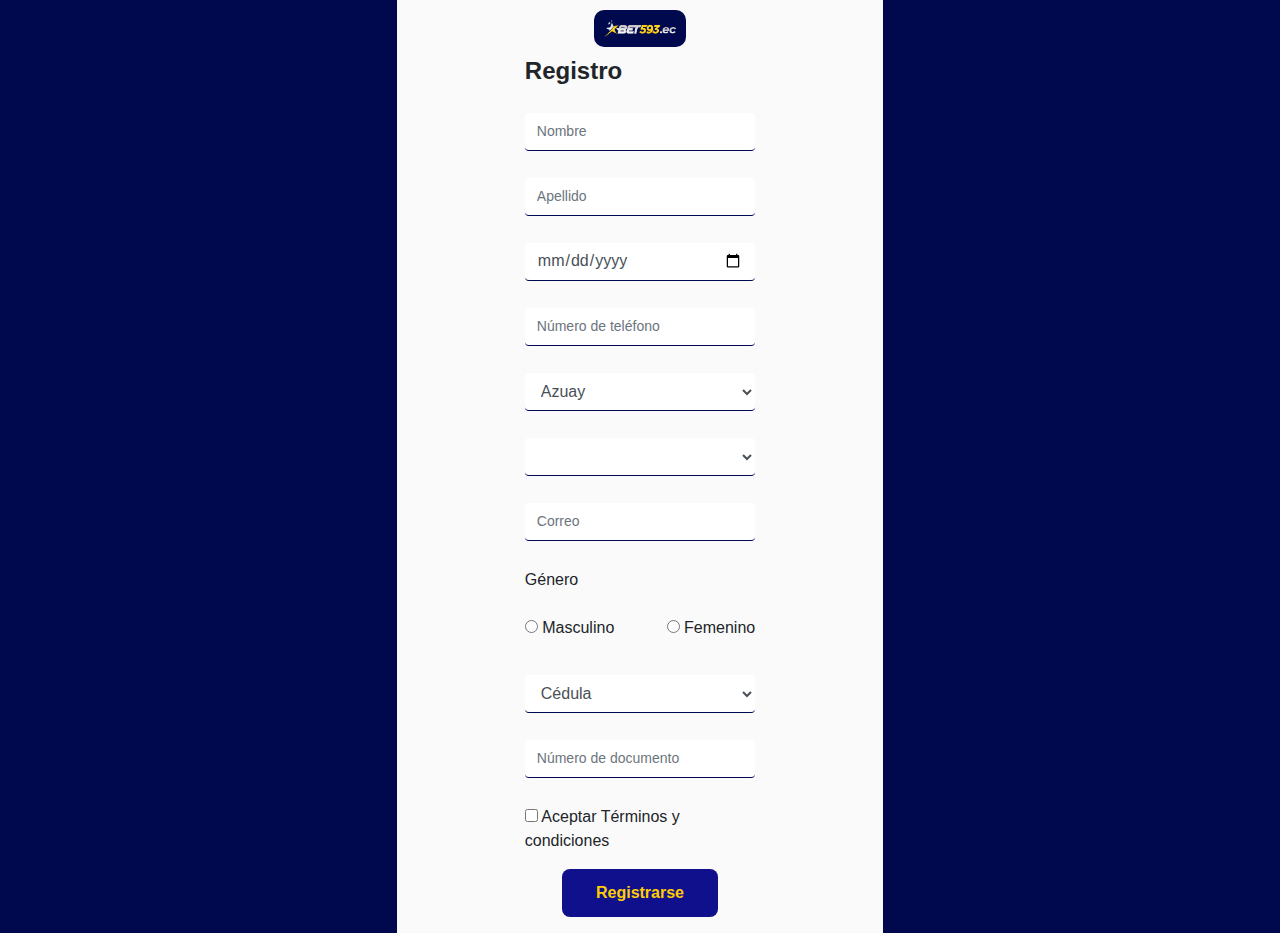
<file: login.html>
<!DOCTYPE html>
<html lang="es">
  <head>
    <title>Login</title>
    <!-- Required meta tags -->
    <meta charset="utf-8" />
    <meta
      name="viewport"
      content="width=device-width, initial-scale=1, shrink-to-fit=no"
    />

    <!-- Bootstrap CSS -->
    <link
      rel="stylesheet"
      href="https://stackpath.bootstrapcdn.com/bootstrap/4.3.1/css/bootstrap.min.css"
      integrity="sha384-ggOyR0iXCbMQv3Xipma34MD+dH/1fQ784/j6cY/iJTQUOhcWr7x9JvoRxT2MZw1T"
      crossorigin="anonymous"
    />
    <link rel="stylesheet" href="./estilos/login.css" />
  </head>
  <body>
    <main class="container-fluid">
      <form class="row">
        <div class="form-login col-md">
          <img
            src="imagenes/header-logo2.png"
            alt=""
            class="imagen-header mx-auto d-block"
          />
          <div tabindex="0" role="region">
            <h1>Registro</h1>
          </div>

          <div class="form-group">
            <input
              type="text"
              placeholder="Nombre"
              aria-label="Ingreso de nombre"
              class="form-control"
              id="nombreInput"
            />
          </div>
          <div class="form-group">
            <input
              required
              type="text"
              placeholder="Apellido"
              aria-label="Ingreso de apellido"
              class="form-control"
            />
          </div>
          <div class="form-group">
            <input
              required
              type="date"
              placeholder="Fecha"
              aria-label="selección de fecha"
              class="form-control"
            />
          </div>
          <div class="form-group">
            <input
              required
              type="text"
              placeholder="Número de teléfono"
              aria-label="Ingreso de número de teléfono"
              class="form-control"
            />
          </div>
          <div class="form-group">
            <select
              id="provincias"
              name="provincias"
              onchange="actualizarCiudades()"
              class="form-control"
              aria-label="Selección de Provincia"
            >
              <option value="azuay">Azuay</option>
              <option value="bolivar">Bolívar</option>
              <option value="carchi">Carchi</option>
              <option value="chimborazo">Chimborazo</option>
              <option value="cotopaxi">Cotopaxi</option>
              <option value="eloro">El Oro</option>
              <option value="esmeraldas">Esmeraldas</option>
              <option value="galapagos">Galápagos</option>
              <option value="guayas">Guayas</option>
              <option value="imbabura">Imbabura</option>
              <option value="loja">Loja</option>
              <option value="losrios">Los Ríos</option>
              <option value="manabi">Manabí</option>
              <option value="morona">Morona Santiago</option>
              <option value="napo">Napo</option>
              <option value="orellana">Orellana</option>
              <option value="pastaza">Pastaza</option>
              <option value="pichincha">Pichincha</option>
              <option value="santaelena">Santa Elena</option>
              <option value="santoDomingo">
                Santo Domingo de los Tsáchilas
              </option>
              <option value="sucumbios">Sucumbíos</option>
              <option value="tungurahua">Tungurahua</option>
              <option value="zamora">Zamora-Chinchipe</option>
            </select>
          </div>
          <div class="form-group">
            <select
              id="ciudades"
              name="ciudades"
              class="form-control"
              aria-label="Selección de ciudad respecto a provincia seleccionada"
            >
              <!-- Las opciones de ciudades se actualizarán dinámicamente -->
            </select>
          </div>
          <div class="form-group">
            <input
              required
              type="email"
              aria-label="correo"
              placeholder="Correo"
              class="form-control"
            />
          </div>
          <div class="form-group">
            <label for="Genero" id="genero">Género</label>
          </div>
          <fieldset class="form-group d-flex justify-content-between">
            <label>
              <input
                required
                type="radio"
                value="masculino"
                aria-label="selección de genero masculino, flcha derech para siguiente género, tab para siguiente"
              />
              Masculino
            </label>
            <label>
              <input
                required
                type="radio"
                value="femenino"
                aria-label="selección de genero femenino, flecha izquierda para genero anterior, tab para siguiente "
              />
              Femenino
            </label>
          </fieldset>
          <div class="form-group">
            <select
              name="documento"
              id="documento"
              class="form-control"
              aria-label="Selecciónde tipo de documento"
            >
              <option value="Cedula">Cédula</option>
              <option value="Pasaporte">Pasaporte</option>
            </select>
          </div>
          <div class="form-group">
            <input
              required
              type="password"
              aria-label="número de documento"
              placeholder="Número de documento"
              class="form-control"
            />
          </div>
          <div class="form-group">
            <input
              required
              type="checkbox"
              name="terminos_y_condiciones"
              id="terminos_y_condiciones"
              aria-label="Aceptar terminos y condiciones"
            />
            Aceptar Términos y condiciones
          </div>
          <div class="form-group d-flex justify-content-center">
            <input
              required
              type="submit"
              value="Registrarse"
              aria-label="registrarse"
              class="button"
            />
          </div>
        </div>
      </form>
    </main>

    <!-- Optional JavaScript -->
    <!-- jQuery first, then Popper.js, then Bootstrap JS -->
    <script
      src="https://code.jquery.com/jquery-3.3.1.slim.min.js"
      integrity="sha384-q8i/X+965DzO0rT7abK41JStQIAqVgRVzpbzo5smXKp4YfRvH+8abtTE1Pi6jizo"
      crossorigin="anonymous"
    ></script>
    <script
      src="https://cdnjs.cloudflare.com/ajax/libs/popper.js/1.14.7/umd/popper.min.js"
      integrity="sha384-UO2eT0CpHqdSJQ6hJty5KVphtPhzWj9WO1clHTMGa3JDZwrnQq4sF86dIHNDz0W1"
      crossorigin="anonymous"
    ></script>
    <script
      src="https://stackpath.bootstrapcdn.com/bootstrap/4.3.1/js/bootstrap.min.js"
      integrity="sha384-JjSmVgyd0p3pXB1rRibZUAYoIIy6OrQ6VrjIEaFf/nJGzIxFDsf4x0xIM+B07jRM"
      crossorigin="anonymous"
    ></script>

    <script>

      function actualizarCiudades() {
        var provinciaSeleccionada = document.getElementById("provincias").value;
        var ciudadesSelect = document.getElementById("ciudades");

        // Limpiamos las opciones anteriores
        ciudadesSelect.innerHTML = "";

        // Agregamos nuevas opciones según la provincia seleccionada
        switch (provinciaSeleccionada) {
          case "azuay":
            agregarCiudad("Cuenca");
            agregarCiudad("Gualaceo");
            break;
          case "bolivar":
            agregarCiudad("Guaranda");
            agregarCiudad("Chillanes");
            break;
          case "carchi":
            agregarCiudad("Tulcán");
            agregarCiudad("Montúfar");
            break;
          case "chimborazo":
            agregarCiudad("Riobamba");
            agregarCiudad("Ambato");
            break;
          case "cotopaxi":
            agregarCiudad("Latacunga");
            agregarCiudad("Saquisilí");
            break;
          case "eloro":
            agregarCiudad("Machala");
            agregarCiudad("Santa Rosa");
            break;
          case "esmeraldas":
            agregarCiudad("Esmeraldas");
            agregarCiudad("Atacames");
            break;
          case "galapagos":
            agregarCiudad("Puerto Baquerizo Moreno");
            agregarCiudad("Puerto Ayora");
            break;
          case "guayas":
            agregarCiudad("Guayaquil");
            agregarCiudad("Durán");
            break;
          case "imbabura":
            agregarCiudad("Ibarra");
            agregarCiudad("Otavalo");
            break;
          case "loja":
            agregarCiudad("Loja");
            agregarCiudad("Catamayo");
            break;
          case "losrios":
            agregarCiudad("Babahoyo");
            agregarCiudad("Quevedo");
            break;
          case "manabi":
            agregarCiudad("Portoviejo");
            agregarCiudad("Manta");
            break;
          case "morona":
            agregarCiudad("Macas");
            agregarCiudad("Gualaquiza");
            break;
          case "napo":
            agregarCiudad("Tena");
            agregarCiudad("Archidona");
            break;
          case "orellana":
            agregarCiudad("Coca");
            agregarCiudad("La Joya de los Sachas");
            break;
          case "pastaza":
            agregarCiudad("Puyo");
            agregarCiudad("Mera");
            break;
          case "pichincha":
            agregarCiudad("Quito");
            agregarCiudad("Cayambe");
            break;
          case "santaelena":
            agregarCiudad("Santa Elena");
            agregarCiudad("Salinas");
            break;
          case "santoDomingo":
            agregarCiudad("Santo Domingo");
            agregarCiudad("La Concordia");
            break;
          case "sucumbios":
            agregarCiudad("Nueva Loja");
            agregarCiudad("Shushufindi");
            break;
          case "tungurahua":
            agregarCiudad("Ambato");
            agregarCiudad("Baños");
            break;
          case "zamora":
            agregarCiudad("Zamora");
            agregarCiudad("Yantzaza");
            break;
          // Agrega más casos según las provincias
          default:
            // Si no hay ninguna provincia seleccionada o no coincide con los casos, no agregamos ciudades
            break;
        }
      }

      function agregarCiudad(nombreCiudad) {
        var nuevaCiudad = document.createElement("option");
        nuevaCiudad.value = nombreCiudad.toLowerCase();
        nuevaCiudad.text = nombreCiudad;
        document.getElementById("ciudades").add(nuevaCiudad);
      }
    </script>
  </body>
</html>
</file>
<file: estilos/landingPage.css>
/*
    color: #00084E; azul oscuro  
    color: #10108C; azul
    color: #FFCE00; amarillo
    color: #FFFFFF; blanco texto
    color: #000000; negro
    color: #DF000F; rojo
*/

/*fonts*/
ul {
  list-style: none;
  padding: 0; /* Opcional: eliminar el espacio interior predeterminado de las listas */
}

.lato-14-cuerpo {
  font-family: "Lato", sans-serif;
  font-weight: 200;
  font-size: 14px;
}
.lato-24-titulo {
  font-family: "Lato", sans-serif;
  font-weight: 200;
  font-size: 24px;
}
.lato-32-titulo {
  font-family: "Lato", sans-serif;
  font-weight: 200;
  font-size: 32px;
}
.lato-14-bold {
  font-family: "Lato", sans-serif;
  font-weight: 600;
  font-size: 14px;
}
.lato-10-cuerpo {
  font-family: "Lato", sans-serif;
  font-weight: 200;
  font-size: 10px;
}

body {
  background-color: #00084e;
}

/*nav styles begin*/

nav {
  padding: 20px !important;
}

.navbar {
  background-color: #10108c;
}

.navbar .navbar-brand img {
  max-width: 150px;
}

.navbar-nav .nav-link {
  color: #ffffff;
}

.navbar-nav .nav-item.dropdown .dropdown-menu {
  right: 0;
}

.navbar-nav .disabled {
  cursor: default;
  color: #ffffff;
}

.btn-outline-light {
  height: 31px;
  padding-top: 0;
  padding-bottom: 0;
  line-height: 31px;
}

.nav-link:hover,
.dropdown-item:hover {
  color: #ffce00;
}

.nav-link:hover,
.dropdown-item:hover {
  color: #ffce00;
}

.btn-outline-light:hover {
  background-color: #ffce00;
}

#navbarDropdownMenuLink:hover svg path {
  fill: #ffce00;
}

.zero-padding-right-left {
  padding-right: 0;
  padding-left: 0;
}

.zero-margin-right-left {
  margin-left: 0;
  margin-right: 0;
}

@media (max-width: 415px) {
  .navbar {
    display: flex;
    flex-direction: column;
    align-items: center;
    justify-content: center;
    padding: 20px !important;
  }

  .navbar-nav {
    width: 100%;
    text-align: center;
  }

  .nav-item {
    margin-bottom: 0.5rem;
  }
  .navbar-nav .nav-link {
    display: flex;
    padding-left: 0px;
  }
}

@media (max-width: 868px) {
  .navbar-nav .nav-link.disabled {
    display: none;
  }

  .row.navbar-nav {
    flex-direction: column;
    align-items: center;
  }

  .navbar-nav .nav-link {
    display: block;
    text-align: center;
    padding-left: 16px;
  }
  .btn-registrarse {
    margin-top: 1rem;
  }
}

/*nav styles end*/

/*footer styles begin*/
footer {
  background-color: #00084e;
  color: #ffffff;
  padding: 20px;
}

.line-about-us-footer {
  border-top: 5px solid white;
  width: 30%;
  margin-top: 10px;
}

.btn-social {
  background-color: #ffffff;
  border-radius: 8px;
  justify-content: center;
  align-items: center;
  height: 37.14px;
  width: 47.36px;
  margin: 0px 11.5px;
  padding: 0px 0px;
}

.btn-android {
  background-color: #ffffff;
  border-radius: 8px;
  justify-content: center;
  align-items: center;
  height: 37.36px;
  width: 188.16px;
}

.btn-credit-cards {
  background-color: #ffffff;
  border-radius: 8px;
  justify-content: center;
  align-items: center;
  height: 37.36px;
  width: 68.14px;
  padding: 0px 0px;
  margin: 0px 11.5px;
}

.btn-credit-cards img {
  width: auto;
  height: 37.14px;
}

.footer-sponsors img {
  max-width: 718.08px;
}

@media (max-width: 768px) {
  .footer-sponsors img {
    max-width: 218.08px;
  }

  .footer-sponsors #secondary-sponsors img {
    max-width: 78.08px;
  }
}

@media (max-width: 325px) {
  .footer-sponsors #secondary-sponsors img {
    max-width: 58.08px;
  }
}

footer a:hover svg path {
  fill: #ffce00;
}

#social-btn-android:hover {
  color: #ffce00;
}

.btn-credit-cards img {
  max-width: 78.14px;
}

.btn-credit-cards:hover img {
  filter: brightness(0) saturate(100%) invert(65%) sepia(92%) saturate(339%)
    hue-rotate(1deg) brightness(102%) contrast(124%);
}

.footer-link {
  color: #ffffff;
  text-decoration: none;
}

.footer-link:hover {
  color: #ffce00;
  text-decoration: none;
}

/*footer styles end*/

/*header styles begin*/

.banner{
  background-color: #00084e;
  padding: 10px;
}

#container-headerCarousel {
  padding: 20px;
  margin: 0;
  border: #ffce00 1px solid;
  border-radius: 8px;
}

#headerCarousel img {
  border-radius: 8px;
}

.carousel-indicators {
  position: absolute;
  bottom: -15px;
  left: 0%;
}

.carousel-indicators li {
  width: 20px;
  height: 20px;
  margin: 0px 8px;
  padding: 0;
  border-radius: 50%;
  background-color: #ffffff;
}

.carousel-indicators li:hover {
  background-color: #ffce00;
}

@media (max-width: 768px) {
  .carousel-indicators li {
    width: 15px;
    height: 15px;
  }
}

@media (max-width: 425px) {
  .carousel-indicators li {
    display: none;
  }
}

@media (min-width: 426px) {
  .carousel-control-prev {
    display: none;
  }
}

@media (min-width: 426px) {
  .carousel-control-next {
    display: none;
  }
}

/*header styles end*/

/*main styles begin*/

main {
  background-color: #00084e;
  padding: 10px;
}

#main-container-cards-all {
  border-radius: 8px;
  background-color: #10108c;
  color: #ffffff;
  margin: 0;
  padding: 0;
}

#title-cards-main {
  background-color: #000000;
  padding: 5px 15px;
  border-radius: 8px 8px 0px 0px;
  border-radius: 8px 8px 0px 0px;
  border-top: 1px solid #ffce00;
  border-right: 1px solid #ffce00;
  border-left: 1px solid #ffce00;
  border-bottom: none;
  color: #ffffff;
  align-items: center;
}

.container-cards-main {
  padding: 20px 150px;
  align-items: center;
  text-align: center;
}

#card-row1 {
  border-right: 1px solid #ffce00;
  border-left: 1px solid #ffce00;
  justify-content: center;
  padding-left: 0;
  padding-right: 0;
  padding-top: 50px;
  padding-bottom: 0px;
}

#card-row2 {
  border-right: 1px solid #ffce00;
  border-left: 1px solid #ffce00;
  justify-content: center;
  padding: 0;
}

#card-row3 {
  border-right: 1px solid #ffce00;
  border-left: 1px solid #ffce00;
  border-bottom: 1px solid #ffce00;
  border-radius: 0px 0px 8px 8px;
  padding-bottom: 35px;
  justify-content: center;
}

#card-row3 a {
  background-color: #ffce00;
  color: #10108c;
  border-radius: 8px;
  border-color: #00084e;
  padding: 8px 30px;
}

#card-row3 a:hover {
  background-color: #e9d999;
}

.sports-card {
  background-color: #10108c;
  color: #ffffff;
  border: #ffce00 1px solid;
  border-radius: 8px;
  padding: 10px;
  width: 350px;
}

.info-icon-cards {
  justify-content: end;
  padding-right: 6px;
  padding-top: 6px;
}

.sports-card .icon-container svg,
.sports-card .info-icon-container svg {
  max-width: 110px;
}

.sports-card .btn-live,
.sports-card .btn-matches {
  border: 1px solid #ffffff;
  color: #ffffff;
  height: 60px;
  margin: 0px 8px;
  padding: 0px 25px;
  width: 130px;
  justify-content: center;
  align-self: center;
}

.sports-card .btn:hover {
  background-color: #FFCE00;
  color: #10108c;
}

.sports-card .play-button:hover svg path {
  fill: #10108c;
}

.info-icon-cards:hover svg path {
  fill: #ffce00;
}

@media (max-width: 400px) {
  .sports-card {
    width: 280px;
  }
  
  .sports-card .icon-container svg,
  .sports-card .info-icon-container svg {
    max-width: 80px;
  }
  
  .sports-card .btn-live,
  .sports-card .btn-matches {
    height: 48px; /* Scale down button height */
    width: 104px;
    padding: 0 10px; /* Adjust padding */
  }
  
  /* Adjust any other specific elements as needed */
}
/*main styles end*/
</file>
<file: estilos/login.css>
*{
    background-color: #00084E;
    margin: 0px;
    padding: 0px;
}
h1{
    background-color: #FAFAFA;
    font-family: 'Montserrat', sans-serif; /* Asegúrate de que el nombre de la fuente sea correcto */
    font-weight: 700; /* Montserrat Bold tiene un peso de fuente de 700 */
    font-size: 24px;
}
label{
    background-color: #FAFAFA;
}

option{
    background-color: #FAFAFA;
}
.button{
    border-radius: 8px;
    background-color: #10108C;
    color: #FFCE00;
    border: 0px;
    font-family: 'Montserrat', sans-serif; /* Asegúrate de que el nombre de la fuente sea correcto */
    font-weight: 700; /* Montserrat Bold tiene un peso de fuente de 700 */
    font-size: 16px;

    padding: 12px 34px;
}

.form-control {
    width: 100%;
    border: 0px;
    border-bottom: #00084E solid 1px;
    margin-top: 27px;
    margin-bottom: 27px;

}
.form-control::placeholder {
    font-family: 'Montserrat', sans-serif;
    font-weight: 300;
    font-size: 14px;


}
.form-group {
    background-color: #FAFAFA;

}


.imagen-header{
    border-radius: 10px;
    
    max-width: 40%;
    padding: 10px;
    margin: 10px 0px;
    max-height: fit-content;
}


@media (max-width: 1024px) {
    .form-login{
        background-color: #FAFAFA;
        margin-left: 10%;
        margin-right: 10%;
        padding-left: 5%;
        padding-right: 5%;
    }
}
@media (min-width: 1024px) {
    .form-login{

        margin-left: 31%;
        margin-right: 31%;
        background-color: #FAFAFA;
        padding-left: 10%;
        padding-right: 10%;
    }
}
</file>
